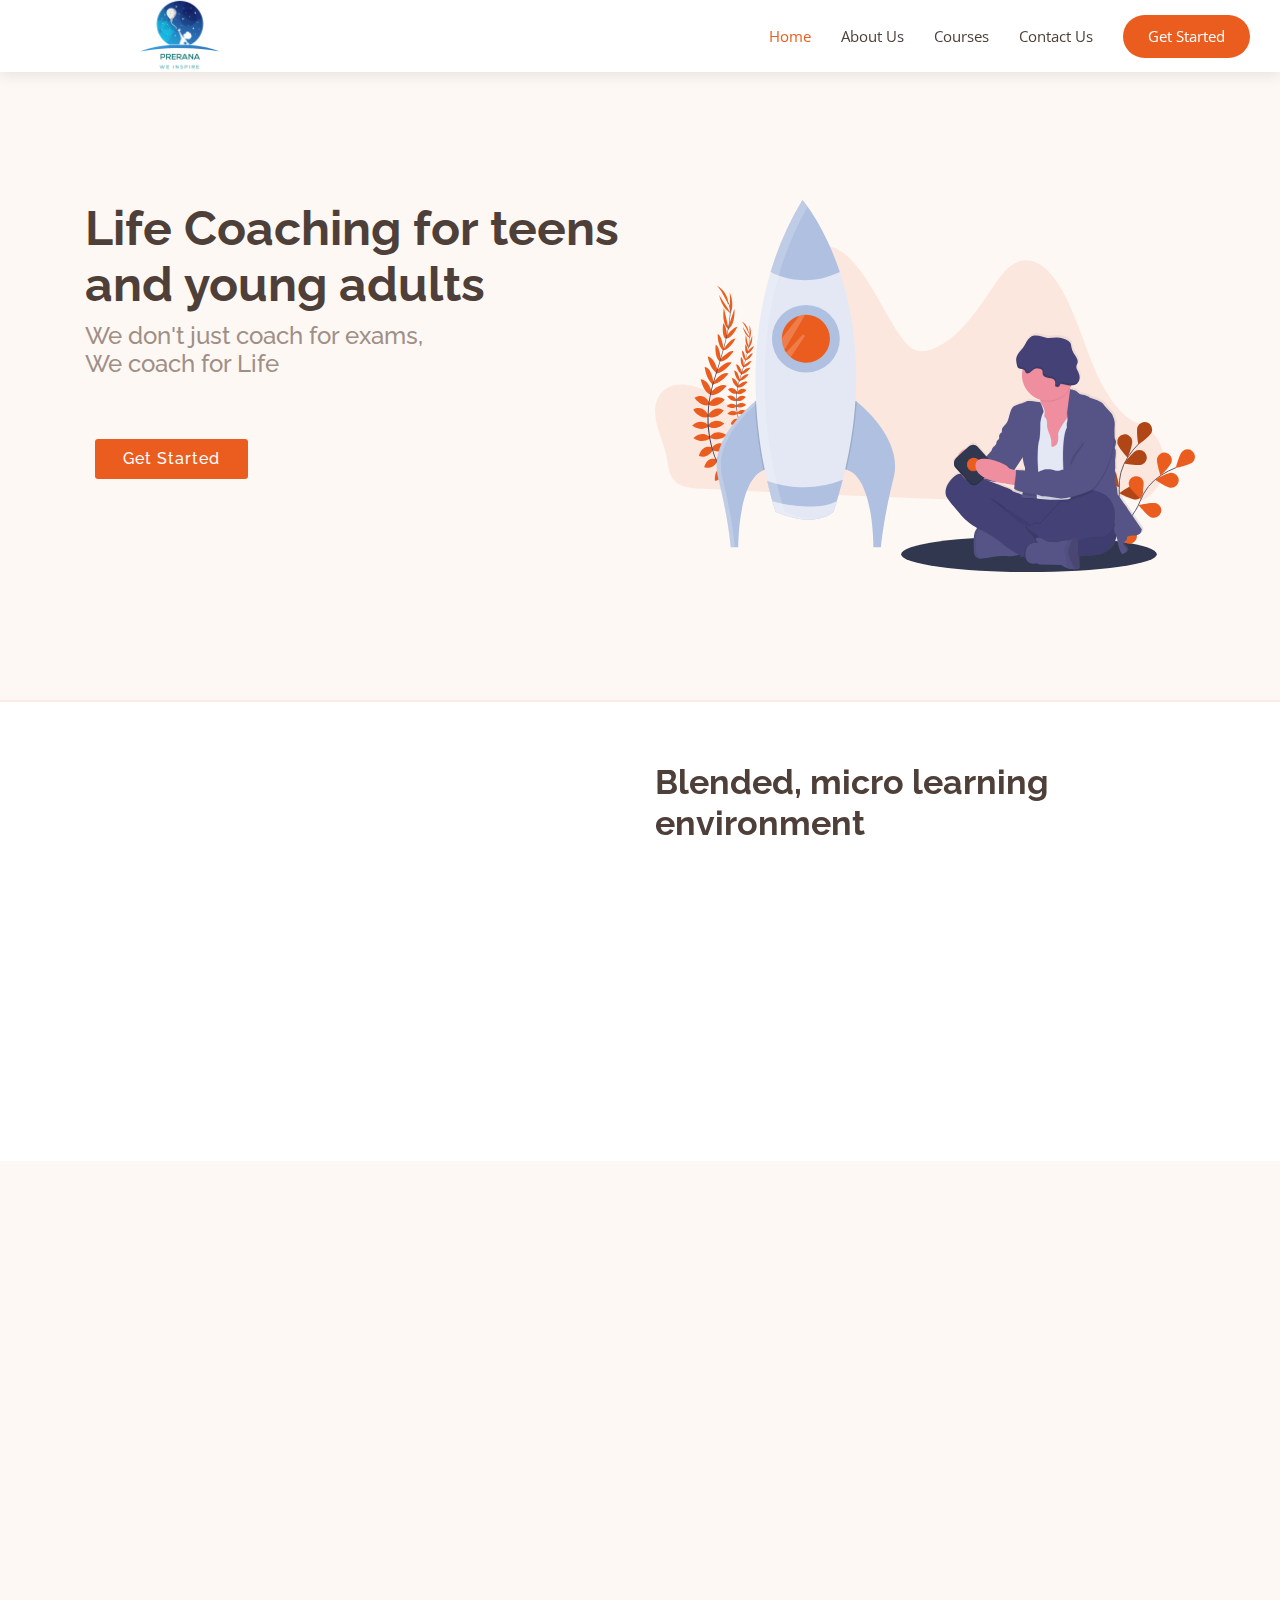
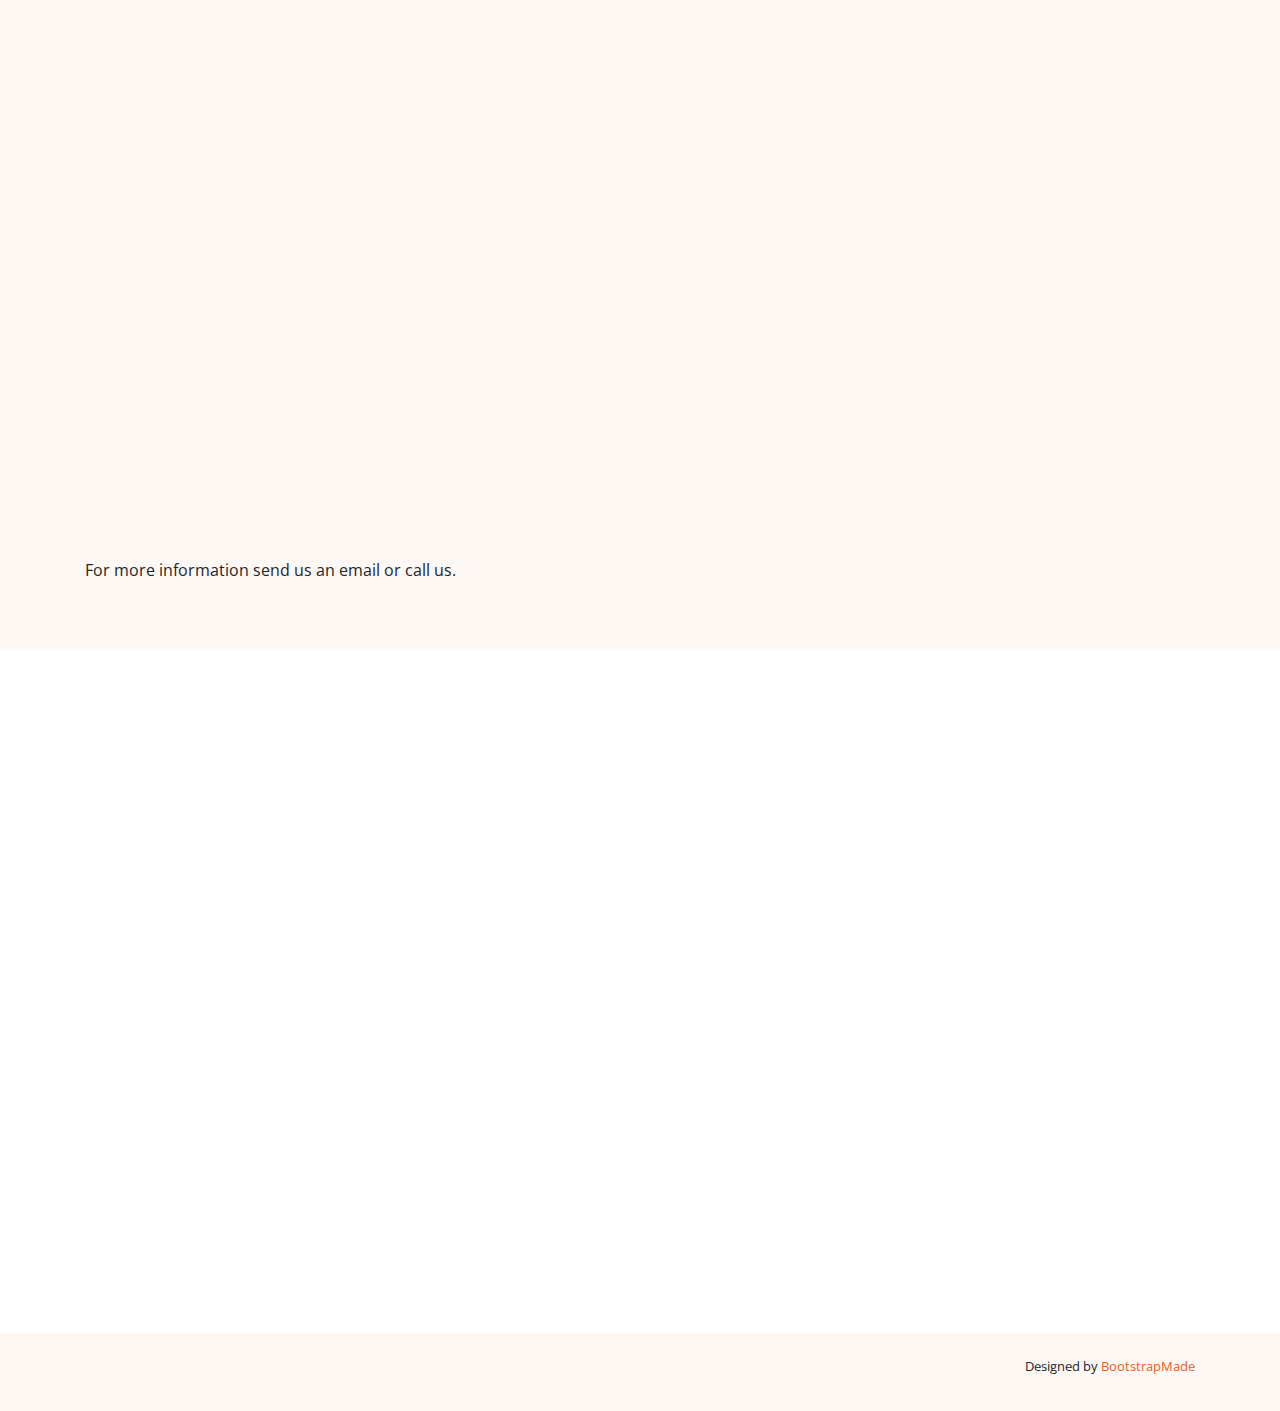
<file: prerana_old_UI/index.html>
<!DOCTYPE html>
<html lang="en">

<head>
  <meta charset="utf-8">
  <meta content="width=device-width, initial-scale=1.0" name="viewport">

  <title>Ninestars Bootstrap Template - Index</title>
  <meta content="" name="description">
  <meta content="" name="keywords">

  <!-- Favicons -->
  <link href="assets/img/favicon.png" rel="img">
  <link href="assets/img/apple-touch-icon.png" rel="apple-touch-icon">

  <!-- Google Fonts -->
  <link href="https://fonts.googleapis.com/css?family=Open+Sans:300,300i,400,400i,600,600i,700,700i|Raleway:300,300i,400,400i,600,600i,700,700i" rel="stylesheet">

  <!-- Vendor CSS Files -->
  <link href="assets/vendor/bootstrap/css/bootstrap.min.css" rel="stylesheet">
  <link href="assets/vendor/icofont/icofont.min.css" rel="stylesheet">
  <link href="assets/vendor/boxicons/css/boxicons.min.css" rel="stylesheet">
  <link href="assets/vendor/venobox/venobox.css" rel="stylesheet">
  <link href="assets/vendor/owl.carousel/assets/owl.carousel.min.css" rel="stylesheet">
  <link href="assets/vendor/aos/aos.css" rel="stylesheet">

  <!-- Template Main CSS File -->
  <link href="assets/css/style.css" rel="stylesheet">

  <!-- =======================================================
  * Template Name: Ninestars - v2.3.1
  * Template URL: https://bootstrapmade.com/ninestars-free-bootstrap-3-theme-for-creative/
  * Author: BootstrapMade.com
  * License: https://bootstrapmade.com/license/
  ======================================================== -->
</head>

<body>

  <!-- ======= Header ======= -->
  <header id="header" class="fixed-top">
    <div class="container-fluid d-flex">

      <div class="logo mr-auto">
        <h1 class="text-light"><a href="index.html"><span><img src="assets/img/logo.png" style="height: 130px; width: 130px;"></span></a></h1>
        <!-- Uncomment below if you prefer to use an image logo -->
        <!-- <a href="index.html"><img src="assets/img/logo.png" alt="" class="img-fluid"></a>-->
      </div>

      <nav class="nav-menu d-none d-lg-block">
        <ul>
          <li class="active"><a href="index.html">Home</a></li>
          <li><a href="#about">About Us</a></li>
          <li><a href="#services">Courses</a></li>
          <li><a href="#portfolio" hidden>Portfolio</a></li>
          <li><a href="#team" hidden>Team</a></li>
          <li class="drop-down" hidden><a href="">Drop Down</a>
            <ul>
              <li hidden><a href="#" hidden >Drop Down 1</a></li>
              <li class="drop-down" hidden ><a href="#" hidden>Drop Down 2</a>
                <ul>
                  <li><a href="#">Deep Drop Down 1</a></li>
                  <li><a href="#">Deep Drop Down 2</a></li>
                  <li><a href="#">Deep Drop Down 3</a></li>
                  <li><a href="#">Deep Drop Down 4</a></li>
                  <li><a href="#">Deep Drop Down 5</a></li>
                </ul>
              </li>
              <li><a href="#">Drop Down 3</a></li>
              <li><a href="#">Drop Down 4</a></li>
              <li><a href="#">Drop Down 5</a></li>
            </ul>
          </li>
          <li><a href="#contact">Contact Us</a></li>

          <li class="get-started"><a href="#about">Get Started</a></li>
        </ul>
      </nav><!-- .nav-menu -->

    </div>
  </header><!-- End Header -->

  <!-- ======= Hero Section ======= -->
  <section id="hero" class="d-flex align-items-center">

    <div class="container">
      <div class="row">
        <div class="col-lg-6 pt-5 pt-lg-0 order-2 order-lg-1">
          <h1>Life Coaching for teens and young adults</h1>
          <h2>We don't just coach for exams, <br>

            We coach for Life</h2>
          <a href="#about" class="btn-get-started scrollto">Get Started</a>
        </div>
        <div class="col-lg-6 order-1 order-lg-2 hero-img">
          <img src="assets/img/hero-img.svg" class="img-fluid animated" alt="">
        </div>
      </div>
    </div>

  </section><!-- End Hero -->

  <main id="main">

    <!-- ======= About Section ======= -->
    <section id="about" class="about">
      <div class="container">

        <div class="row justify-content-between">
          <div class="col-lg-5 d-flex align-items-center justify-content-center about-img">
            <img src="assets/img/about-img.svg" class="img-fluid" alt="" data-aos="zoom-in">
          </div>
          <div class="col-lg-6 pt-5 pt-lg-0">
            <h3 data-aos="fade-up">Blended, micro learning environment
              </h3>
            <p data-aos="fade-up" data-aos-delay="100">
Curated bite sized learning <br>
Coaching since 1994


            </p>
            <div class="row">
              <div class="col-md-6" data-aos="fade-up" data-aos-delay="100">
                <i class="bx bx-receipt"></i>
                <h4>Life Coaching for teens and young adults</h4>
                <p>We don't just coach for exams, <br>

                  We coach for Life</p>
              </div>
              <div class="col-md-6" data-aos="fade-up" data-aos-delay="200">
                <i class="bx bx-cube-alt"></i>
                <h4>Coaching for academic excellence</h4>
                <p>Study skills training</p>
              </div>
            </div>
          </div>
        </div>

      </div>
    </section><!-- End About Section -->

    <!-- ======= Services Section ======= -->
    <section id="services" class="services section-bg">
      <div class="container">

        <div class="section-title" data-aos="fade-up">
          <h2>Courses</h2>
          <p>Check out the great Courses we offer</p>
        </div>

        <div class="row">
          <div class="col-md-6 col-lg-3 d-flex align-items-stretch" data-aos="zoom-in" data-aos-delay="100">
            <div class="icon-box">
              <div class="icon"><i class="bx bxl-dribbble"></i></div>
              <h4 class="title"><a href="">Art Classes</a></h4>
              <p class="description">All the way from basic art techniques, to complex 2D & 3D masterpieces
              </p>
            </div>
          </div>

          <div class="col-md-6 col-lg-3 d-flex align-items-stretch" data-aos="zoom-in" data-aos-delay="200">
            <div class="icon-box">
              <div class="icon"><i class="bx bx-file"></i></div>
              <h4 class="title"><a href="">Reading Classes</a></h4>
              <p class="description">Intense strategies and skills designed with an emphasis on increased reading comprehension and vocabulary acquisition.
              </p>
            </div>
          </div>

          <div class="col-md-6 col-lg-3 d-flex align-items-stretch" data-aos="zoom-in" data-aos-delay="300">
            <div class="icon-box">
              <div class="icon"><i class="bx bx-tachometer"></i></div>
              <h4 class="title"><a href="">Memory Training
                </a></h4>
              <p class="description">
                Learn how to process and internalize information in a highly-effective way, and how to apply this to acquire other skills
                </p>
            </div>
          </div>

          <div class="col-md-6 col-lg-3 d-flex align-items-stretch" data-aos="zoom-in" data-aos-delay="400">
            <div class="icon-box">
              <div class="icon"><i class="bx bx-world"></i></div>
              <h4 class="title"><a href="">Veda Classes
               </a></h4>
              <p class="description"> Traditional way of Veda Chanting using the web-based technology in this modern era</p>
            </div>
          </div>

        </div>

      </div>
    </section><!-- End Services Section -->

    <!-- ======= Portfolio Section ======= -->
    <section id="portfolio" class="portfolio" hidden>
      <div class="container">

        <div class="section-title" data-aos="fade-up">
          <h2>Portfolio</h2>
          <p>Check out our beautifull portfolio</p>
        </div>

        <div class="row" data-aos="fade-up" data-aos-delay="100">
          <div class="col-lg-12">
            <ul id="portfolio-flters">
              <li data-filter="*" class="filter-active">All</li>
              <li data-filter=".filter-app">App</li>
              <li data-filter=".filter-card">Card</li>
              <li data-filter=".filter-web">Web</li>
            </ul>
          </div>
        </div>

        <div class="row portfolio-container" data-aos="fade-up" data-aos-delay="200">

          <div class="col-lg-4 col-md-6 portfolio-item filter-app">
            <div class="portfolio-wrap">
              <img src="assets/img/portfolio/portfolio-1.jpg" class="img-fluid" alt="">
              <div class="portfolio-links">
                <a href="assets/img/portfolio/portfolio-1.jpg" data-gall="portfolioGallery" class="venobox" title="App 1"><i class="icofont-plus-circle"></i></a>
                <a href="portfolio-details.html" title="More Details"><i class="icofont-link"></i></a>
              </div>
              <div class="portfolio-info">
                <h4>App 1</h4>
                <p>App</p>
              </div>
            </div>
          </div>

          <div class="col-lg-4 col-md-6 portfolio-item filter-web">
            <div class="portfolio-wrap">
              <img src="assets/img/portfolio/portfolio-2.jpg" class="img-fluid" alt="">
              <div class="portfolio-links">
                <a href="assets/img/portfolio/portfolio-2.jpg" data-gall="portfolioGallery" class="venobox" title="Web 3"><i class="icofont-plus-circle"></i></a>
                <a href="portfolio-details.html" title="More Details"><i class="icofont-link"></i></a>
              </div>
              <div class="portfolio-info">
                <h4>Web 3</h4>
                <p>Web</p>
              </div>
            </div>
          </div>

          <div class="col-lg-4 col-md-6 portfolio-item filter-app">
            <div class="portfolio-wrap">
              <img src="assets/img/portfolio/portfolio-3.jpg" class="img-fluid" alt="">
              <div class="portfolio-links">
                <a href="assets/img/portfolio/portfolio-3.jpg" data-gall="portfolioGallery" class="venobox" title="App 2"><i class="icofont-plus-circle"></i></a>
                <a href="portfolio-details.html" title="More Details"><i class="icofont-link"></i></a>
              </div>
              <div class="portfolio-info">
                <h4>App 2</h4>
                <p>App</p>
              </div>
            </div>
          </div>

          <div class="col-lg-4 col-md-6 portfolio-item filter-card">
            <div class="portfolio-wrap">
              <img src="assets/img/portfolio/portfolio-4.jpg" class="img-fluid" alt="">
              <div class="portfolio-links">
                <a href="assets/img/portfolio/portfolio-4.jpg" data-gall="portfolioGallery" class="venobox" title="Card 2"><i class="icofont-plus-circle"></i></a>
                <a href="portfolio-details.html" title="More Details"><i class="icofont-link"></i></a>
              </div>
              <div class="portfolio-info">
                <h4>Card 2</h4>
                <p>Card</p>
              </div>
            </div>
          </div>

          <div class="col-lg-4 col-md-6 portfolio-item filter-web">
            <div class="portfolio-wrap">
              <img src="assets/img/portfolio/portfolio-5.jpg" class="img-fluid" alt="">
              <div class="portfolio-links">
                <a href="assets/img/portfolio/portfolio-5.jpg" data-gall="portfolioGallery" class="venobox" title="Web 2"><i class="icofont-plus-circle"></i></a>
                <a href="portfolio-details.html" title="More Details"><i class="icofont-link"></i></a>
              </div>
              <div class="portfolio-info">
                <h4>Web 2</h4>
                <p>Web</p>
              </div>
            </div>
          </div>

          <div class="col-lg-4 col-md-6 portfolio-item filter-app">
            <div class="portfolio-wrap">
              <img src="assets/img/portfolio/portfolio-6.jpg" class="img-fluid" alt="">
              <div class="portfolio-links">
                <a href="assets/img/portfolio/portfolio-6.jpg" data-gall="portfolioGallery" class="venobox" title="App 3"><i class="icofont-plus-circle"></i></a>
                <a href="portfolio-details.html" title="More Details"><i class="icofont-link"></i></a>
              </div>
              <div class="portfolio-info">
                <h4>App 3</h4>
                <p>App</p>
              </div>
            </div>
          </div>

          <div class="col-lg-4 col-md-6 portfolio-item filter-card">
            <div class="portfolio-wrap">
              <img src="assets/img/portfolio/portfolio-7.jpg" class="img-fluid" alt="">
              <div class="portfolio-links">
                <a href="assets/img/portfolio/portfolio-7.jpg" data-gall="portfolioGallery" class="venobox" title="Card 1"><i class="icofont-plus-circle"></i></a>
                <a href="portfolio-details.html" title="More Details"><i class="icofont-link"></i></a>
              </div>
              <div class="portfolio-info">
                <h4>Card 1</h4>
                <p>Card</p>
              </div>
            </div>
          </div>

          <div class="col-lg-4 col-md-6 portfolio-item filter-card">
            <div class="portfolio-wrap">
              <img src="assets/img/portfolio/portfolio-8.jpg" class="img-fluid" alt="">
              <div class="portfolio-links">
                <a href="assets/img/portfolio/portfolio-8.jpg" data-gall="portfolioGallery" class="venobox" title="Card 3"><i class="icofont-plus-circle"></i></a>
                <a href="portfolio-details.html" title="More Details"><i class="icofont-link"></i></a>
              </div>
              <div class="portfolio-info">
                <h4>Card 3</h4>
                <p>Card</p>
              </div>
            </div>
          </div>

          <div class="col-lg-4 col-md-6 portfolio-item filter-web">
            <div class="portfolio-wrap">
              <img src="assets/img/portfolio/portfolio-9.jpg" class="img-fluid" alt="">
              <div class="portfolio-links">
                <a href="assets/img/portfolio/portfolio-9.jpg" data-gall="portfolioGallery" class="venobox" title="Web 3"><i class="icofont-plus-circle"></i></a>
                <a href="portfolio-details.html" title="More Details"><i class="icofont-link"></i></a>
              </div>
              <div class="portfolio-info">
                <h4>Web 3</h4>
                <p>Web</p>
              </div>
            </div>
          </div>

        </div>

      </div>
    </section><!-- End Portfolio Section -->

    <!-- ======= F.A.Q Section ======= -->
    <section id="faq" class="faq section-bg">
      <div class="container">

        <div class="section-title" data-aos="fade-up">
          <h2>F.A.Q</h2>
          <p>Frequently Asked Questions</p>
        </div>

        <ul class="faq-list">

          <li data-aos="fade-up" data-aos-delay="100">
            <a data-toggle="collapse" class="" href="#faq1">Will the teachers also help with school homework? <i class="icofont-simple-up"></i></a>
            <div id="faq1" class="collapse show" data-parent=".faq-list">
              <p>
                Any doubts by the student will be taken care of by the teachers during the session. After every session, tests and worksheets will be given as homework for students. The homework will be evaluated by the teachers
              </p>
            </div>
          </li>

          <li data-aos="fade-up" data-aos-delay="200" hidden>
            <a data-toggle="collapse" href="#faq2" class="collapsed">Feugiat scelerisque varius morbi enim nunc faucibus a pellentesque? <i class="icofont-simple-up"></i></a>
            <div id="faq2" class="collapse" data-parent=".faq-list">
              <p>
                Dolor sit amet consectetur adipiscing elit pellentesque habitant morbi. Id interdum velit laoreet id donec ultrices. Fringilla phasellus faucibus scelerisque eleifend donec pretium. Est pellentesque elit ullamcorper dignissim. Mauris ultrices eros in cursus turpis massa tincidunt dui.
              </p>
            </div>
          </li>

          <li data-aos="fade-up" data-aos-delay="300">
            <a data-toggle="collapse" href="#faq3" class="collapsed">Do you give homework?<i class="icofont-simple-up"></i></a>
            <div id="faq3" class="collapse" data-parent=".faq-list">
              <p>
                Yes, homework will be provided after every class.
              </p>
            </div>
          </li>

          <li data-aos="fade-up" data-aos-delay="400" >
            <a data-toggle="collapse" href="#faq4" class="collapsed">If my child has not understood a concept taught in the class can the same concept be explained again? <i class="icofont-simple-up"></i></a>
            <div id="faq4" class="collapse" data-parent=".faq-list">
              <p>
                Yes, our teachers will gladly re-teach concepts which have not been properly understood by the child
              </p>
            </div>
          </li>

          <li data-aos="fade-up" data-aos-delay="500" hidden>
            <a data-toggle="collapse" href="#faq5" class="collapsed">Tempus quam pellentesque nec nam aliquam sem et tortor consequat? <i class="icofont-simple-up"></i></a>
            <div id="faq5" class="collapse" data-parent=".faq-list">
              <p>
                Molestie a iaculis at erat pellentesque adipiscing commodo. Dignissim suspendisse in est ante in. Nunc vel risus commodo viverra maecenas accumsan. Sit amet nisl suscipit adipiscing bibendum est. Purus gravida quis blandit turpis cursus in
              </p>
            </div>
          </li>

          <li data-aos="fade-up" data-aos-delay="600" hidden>
            <a data-toggle="collapse" href="#faq6" class="collapsed">Tortor vitae purus faucibus ornare. Varius vel pharetra vel turpis nunc eget lorem dolor? <i class="icofont-simple-up"></i></a>
            <div id="faq6" class="collapse" data-parent=".faq-list">
              <p>
                Laoreet sit amet cursus sit amet dictum sit amet justo. Mauris vitae ultricies leo integer malesuada nunc vel. Tincidunt eget nullam non nisi est sit amet. Turpis nunc eget lorem dolor sed. Ut venenatis tellus in metus vulputate eu scelerisque. Pellentesque diam volutpat commodo sed egestas egestas fringilla phasellus faucibus. Nibh tellus molestie nunc non blandit massa enim nec.
              </p>
            </div>
          </li>

        </ul>
<label> For more information send us an email or call us.</label>
      </div>
    </section><!-- End F.A.Q Section -->

    <!-- ======= Team Section ======= -->
    <section id="team" class="team" hidden>
      <div class="container">

        <div class="section-title" data-aos="fade-up">
          <h2>Team</h2>
          <p>Our team is always here to help</p>
        </div>

        <div class="row">

          <div class="col-xl-3 col-lg-4 col-md-6" data-aos="zoom-in" data-aos-delay="100">
            <div class="member">
              <img src="assets/img/team/team-1.jpg" class="img-fluid" alt="">
              <div class="member-info">
                <div class="member-info-content">
                  <h4>Walter White</h4>
                  <span>Chief Executive Officer</span>
                </div>
                <div class="social">
                  <a href=""><i class="icofont-twitter"></i></a>
                  <a href=""><i class="icofont-facebook"></i></a>
                  <a href=""><i class="icofont-instagram"></i></a>
                  <a href=""><i class="icofont-linkedin"></i></a>
                </div>
              </div>
            </div>
          </div>

          <div class="col-xl-3 col-lg-4 col-md-6" data-aos="zoom-in" data-aos-delay="200">
            <div class="member">
              <img src="assets/img/team/team-2.jpg" class="img-fluid" alt="">
              <div class="member-info">
                <div class="member-info-content">
                  <h4>Sarah Jhonson</h4>
                  <span>Product Manager</span>
                </div>
                <div class="social">
                  <a href=""><i class="icofont-twitter"></i></a>
                  <a href=""><i class="icofont-facebook"></i></a>
                  <a href=""><i class="icofont-instagram"></i></a>
                  <a href=""><i class="icofont-linkedin"></i></a>
                </div>
              </div>
            </div>
          </div>

          <div class="col-xl-3 col-lg-4 col-md-6" data-aos="zoom-in" data-aos-delay="300">
            <div class="member">
              <img src="assets/img/team/team-3.jpg" class="img-fluid" alt="">
              <div class="member-info">
                <div class="member-info-content">
                  <h4>William Anderson</h4>
                  <span>CTO</span>
                </div>
                <div class="social">
                  <a href=""><i class="icofont-twitter"></i></a>
                  <a href=""><i class="icofont-facebook"></i></a>
                  <a href=""><i class="icofont-instagram"></i></a>
                  <a href=""><i class="icofont-linkedin"></i></a>
                </div>
              </div>
            </div>
          </div>

          <div class="col-xl-3 col-lg-4 col-md-6" data-aos="zoom-in" data-aos-delay="400">
            <div class="member">
              <img src="assets/img/team/team-4.jpg" class="img-fluid" alt="">
              <div class="member-info">
                <div class="member-info-content">
                  <h4>Amanda Jepson</h4>
                  <span>Accountant</span>
                </div>
                <div class="social">
                  <a href=""><i class="icofont-twitter"></i></a>
                  <a href=""><i class="icofont-facebook"></i></a>
                  <a href=""><i class="icofont-instagram"></i></a>
                  <a href=""><i class="icofont-linkedin"></i></a>
                </div>
              </div>
            </div>
          </div>

        </div>

      </div>
    </section><!-- End Team Section -->

    <!-- ======= Clients Section ======= -->
    <section id="clients" class="clients section-bg" hidden>
      <div class="container">

        <div class="section-title" data-aos="fade-up">
          <h2>Clients</h2>
          <p>They trusted us</p>
        </div>

        <div class="owl-carousel clients-carousel" data-aos="fade-up" data-aos-delay="100">
          <img src="assets/img/clients/client-1.png" alt="">
          <img src="assets/img/clients/client-2.png" alt="">
          <img src="assets/img/clients/client-3.png" alt="">
          <img src="assets/img/clients/client-4.png" alt="">
          <img src="assets/img/clients/client-5.png" alt="">
          <img src="assets/img/clients/client-6.png" alt="">
          <img src="assets/img/clients/client-7.png" alt="">
          <img src="assets/img/clients/client-8.png" alt="">
        </div>

      </div>
    </section><!-- End Clients Section -->

    <!-- ======= Contact Us Section ======= -->
    <section id="contact" class="contact">
      <div class="container">

        <div class="section-title" data-aos="fade-up">
          <h2>Contact Us</h2>
          <p>Contact us the get started</p>
        </div>

        <div class="row">

          <div class="col-lg-5 d-flex align-items-stretch"  data-aos="fade-up" data-aos-delay="100">
            <div class="info">
              <div class="address">
                <i class="icofont-google-map" hidden></i>
                <h4 hidden>Location:</h4>
                <p hidden>A108 Adam Street, New York, NY 535022</p>
              </div>

              <div class="email">
                <i class="icofont-envelope"></i>
                <h4>Email:</h4>
                <p>inspire@preranainstitute.org</p>
              </div>

              <div class="phone">
                <i class="icofont-phone"></i>
                <h4>Call:</h4>
                <p>+91 80733 65724</p>
              </div>

              <iframe hidden src="https://www.google.com/maps/embed?pb=!1m14!1m8!1m3!1d12097.433213460943!2d-74.0062269!3d40.7101282!3m2!1i1024!2i768!4f13.1!3m3!1m2!1s0x0%3A0xb89d1fe6bc499443!2sDowntown+Conference+Center!5e0!3m2!1smk!2sbg!4v1539943755621" frameborder="0" style="border:0; width: 100%; height: 290px;" allowfullscreen></iframe>
            </div>

          </div>

          <div class="col-lg-7 mt-5 mt-lg-0 d-flex align-items-stretch" data-aos="fade-up" data-aos-delay="200">
            <form action="forms/contact.php" hidden method="post" role="form" class="php-email-form">
              <div class="form-row">
                <div class="form-group col-md-6">
                  <label for="name">Your Name</label>
                  <input type="text" name="name" class="form-control" id="name" data-rule="minlen:4" data-msg="Please enter at least 4 chars" />
                  <div class="validate"></div>
                </div>
                <div class="form-group col-md-6">
                  <label for="name">Your Email</label>
                  <input type="email" class="form-control" name="email" id="email" data-rule="email" data-msg="Please enter a valid email" />
                  <div class="validate"></div>
                </div>
              </div>
              <div class="form-group">
                <label for="name">Subject</label>
                <input type="text" class="form-control" name="subject" id="subject" data-rule="minlen:4" data-msg="Please enter at least 8 chars of subject" />
                <div class="validate"></div>
              </div>
              <div class="form-group">
                <label for="name">Message</label>
                <textarea class="form-control" name="message" rows="10" data-rule="required" data-msg="Please write something for us"></textarea>
                <div class="validate"></div>
              </div>
              <div class="mb-3">
                <div class="loading">Loading</div>
                <div class="error-message"></div>
                <div class="sent-message">Your message has been sent. Thank you!</div>
              </div>
              <div class="text-center"><button type="submit">Send Message</button></div>
            </form>
          </div>

        </div>

      </div>
    </section><!-- End Contact Us Section -->

  </main><!-- End #main -->

  <!-- ======= Footer ======= -->
  <footer id="footer">

    <div class="footer-newsletter" data-aos="fade-up" hidden>
      <div class="container">
        <div class="row justify-content-center">
          <div class="col-lg-6">
            <h4>Join Our Newsletter</h4>
            <p>Tamen quem nulla quae legam multos aute sint culpa legam noster magna</p>
            <form action="" method="post">
              <input type="email" name="email"><input type="submit" value="Subscribe">
            </form>
          </div>
        </div>
      </div>
    </div>

    <div class="footer-top">
      <div class="container">
        <div class="row">

          <div hidden class="col-lg-3 col-md-6 footer-contact" data-aos="fade-up" data-aos-delay="100">
            <h3>Ninestars</h3>
            <p>
              A108 Adam Street <br>
              New York, NY 535022<br>
              United States <br><br>
              <strong>Phone:</strong> +1 5589 55488 55<br>
              <strong>Email:</strong> info@example.com<br>
            </p>
          </div>

          <div hidden class="col-lg-3 col-md-6 footer-links" data-aos="fade-up" data-aos-delay="200">
            <h4>Useful Links</h4>
            <ul>
              <li><i class="bx bx-chevron-right"></i> <a href="#">Home</a></li>
              <li><i class="bx bx-chevron-right"></i> <a href="#">About us</a></li>
              <li><i class="bx bx-chevron-right"></i> <a href="#">Services</a></li>
              <li><i class="bx bx-chevron-right"></i> <a href="#">Terms of service</a></li>
              <li><i class="bx bx-chevron-right"></i> <a href="#">Privacy policy</a></li>
            </ul>
          </div>

          <div hidden class="col-lg-3 col-md-6 footer-links" data-aos="fade-up" data-aos-delay="300">
            <h4>Our Services</h4>
            <ul>
              <li><i class="bx bx-chevron-right"></i> <a href="#">Web Design</a></li>
              <li><i class="bx bx-chevron-right"></i> <a href="#">Web Development</a></li>
              <li><i class="bx bx-chevron-right"></i> <a href="#">Product Management</a></li>
              <li><i class="bx bx-chevron-right"></i> <a href="#">Marketing</a></li>
              <li><i class="bx bx-chevron-right"></i> <a href="#">Graphic Design</a></li>
            </ul>
          </div>

          <div class="col-lg-3 col-md-6 footer-links" data-aos="fade-up" data-aos-delay="400">
            <h4>Our Social Networks</h4>
            <p></p>
            <div class="social-links mt-3">
              <a href="#" class="twitter"><i class="bx bxl-twitter"></i></a>
              <a href="https://www.facebook.com/preranainstitute.org/" class="facebook"><i class="bx bxl-facebook"></i></a>
              <a href="https://www.instagram.com/prerana.institute/" class="instagram"><i class="bx bxl-instagram"></i></a>
              <a href="#" class="google-plus"><i class="bx bxl-skype"></i></a>
              <a href="#" class="linkedin"><i class="bx bxl-linkedin"></i></a>
            </div>
          </div>

        </div>
      </div>
    </div>

    <div class="container py-4">
      
      <div class="credits">
        <!-- All the links in the footer should remain intact. -->
        <!-- You can delete the links only if you purchased the pro version. -->
        <!-- Licensing information: https://bootstrapmade.com/license/ -->
        <!-- Purchase the pro version with working PHP/AJAX contact form: https://bootstrapmade.com/ninestars-free-bootstrap-3-theme-for-creative/ -->
        Designed by <a href="https://bootstrapmade.com/">BootstrapMade</a>
      </div>
    </div>
  </footer><!-- End Footer -->

  <a href="#" class="back-to-top"><i class="icofont-simple-up"></i></a>

  <!-- Vendor JS Files -->
  <script src="assets/vendor/jquery/jquery.min.js"></script>
  <script src="assets/vendor/bootstrap/js/bootstrap.bundle.min.js"></script>
  <script src="assets/vendor/jquery.easing/jquery.easing.min.js"></script>
  <script src="assets/vendor/php-email-form/validate.js"></script>
  <script src="assets/vendor/isotope-layout/isotope.pkgd.min.js"></script>
  <script src="assets/vendor/venobox/venobox.min.js"></script>
  <script src="assets/vendor/owl.carousel/owl.carousel.min.js"></script>
  <script src="assets/vendor/aos/aos.js"></script>

  <!-- Template Main JS File -->
  <script src="assets/js/main.js"></script>

</body>

</html>
</file>
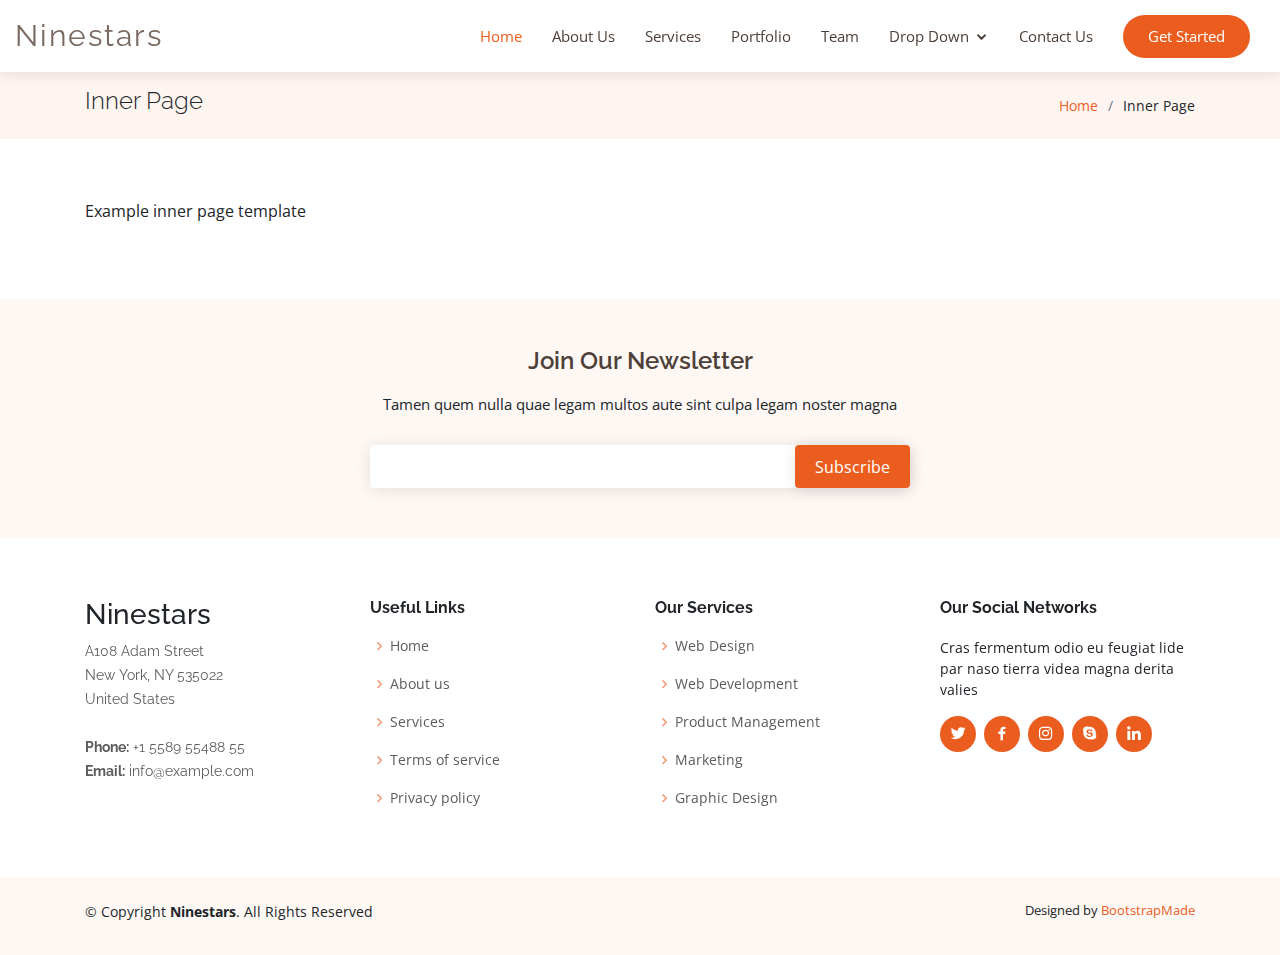
<file: prerana_old_UI/inner-page.html>
<!DOCTYPE html>
<html lang="en">

<head>
  <meta charset="utf-8">
  <meta content="width=device-width, initial-scale=1.0" name="viewport">

  <title>Inner Page - Ninestars Bootstrap Template</title>
  <meta content="" name="description">
  <meta content="" name="keywords">

  <!-- Favicons -->
  <link href="assets/img/favicon.png" rel="icon">
  <link href="assets/img/apple-touch-icon.png" rel="apple-touch-icon">

  <!-- Google Fonts -->
  <link href="https://fonts.googleapis.com/css?family=Open+Sans:300,300i,400,400i,600,600i,700,700i|Raleway:300,300i,400,400i,600,600i,700,700i" rel="stylesheet">

  <!-- Vendor CSS Files -->
  <link href="assets/vendor/bootstrap/css/bootstrap.min.css" rel="stylesheet">
  <link href="assets/vendor/icofont/icofont.min.css" rel="stylesheet">
  <link href="assets/vendor/boxicons/css/boxicons.min.css" rel="stylesheet">
  <link href="assets/vendor/venobox/venobox.css" rel="stylesheet">
  <link href="assets/vendor/owl.carousel/assets/owl.carousel.min.css" rel="stylesheet">
  <link href="assets/vendor/aos/aos.css" rel="stylesheet">

  <!-- Template Main CSS File -->
  <link href="assets/css/style.css" rel="stylesheet">

  <!-- =======================================================
  * Template Name: Ninestars - v2.3.1
  * Template URL: https://bootstrapmade.com/ninestars-free-bootstrap-3-theme-for-creative/
  * Author: BootstrapMade.com
  * License: https://bootstrapmade.com/license/
  ======================================================== -->
</head>

<body>

  <!-- ======= Header ======= -->
  <header id="header" class="fixed-top">
    <div class="container-fluid d-flex">

      <div class="logo mr-auto">
        <h1 class="text-light"><a href="index.html"><span>Ninestars</span></a></h1>
        <!-- Uncomment below if you prefer to use an image logo -->
        <!-- <a href="index.html"><img src="assets/img/logo.png" alt="" class="img-fluid"></a>-->
      </div>

      <nav class="nav-menu d-none d-lg-block">
        <ul>
          <li class="active"><a href="index.html">Home</a></li>
          <li><a href="#about">About Us</a></li>
          <li><a href="#services">Services</a></li>
          <li><a href="#portfolio">Portfolio</a></li>
          <li><a href="#team">Team</a></li>
          <li class="drop-down"><a href="">Drop Down</a>
            <ul>
              <li><a href="#">Drop Down 1</a></li>
              <li class="drop-down"><a href="#">Drop Down 2</a>
                <ul>
                  <li><a href="#">Deep Drop Down 1</a></li>
                  <li><a href="#">Deep Drop Down 2</a></li>
                  <li><a href="#">Deep Drop Down 3</a></li>
                  <li><a href="#">Deep Drop Down 4</a></li>
                  <li><a href="#">Deep Drop Down 5</a></li>
                </ul>
              </li>
              <li><a href="#">Drop Down 3</a></li>
              <li><a href="#">Drop Down 4</a></li>
              <li><a href="#">Drop Down 5</a></li>
            </ul>
          </li>
          <li><a href="#contact">Contact Us</a></li>

          <li class="get-started"><a href="#about">Get Started</a></li>
        </ul>
      </nav><!-- .nav-menu -->

    </div>
  </header><!-- End Header -->

  <main id="main">

    <!-- ======= Breadcrumbs Section ======= -->
    <section class="breadcrumbs">
      <div class="container">

        <div class="d-flex justify-content-between align-items-center">
          <h2>Inner Page</h2>
          <ol>
            <li><a href="index.html">Home</a></li>
            <li>Inner Page</li>
          </ol>
        </div>

      </div>
    </section><!-- End Breadcrumbs Section -->

    <section class="inner-page">
      <div class="container">
        <p>
          Example inner page template
        </p>
      </div>
    </section>

  </main><!-- End #main -->

  <!-- ======= Footer ======= -->
  <footer id="footer">

    <div class="footer-newsletter" data-aos="fade-up">
      <div class="container">
        <div class="row justify-content-center">
          <div class="col-lg-6">
            <h4>Join Our Newsletter</h4>
            <p>Tamen quem nulla quae legam multos aute sint culpa legam noster magna</p>
            <form action="" method="post">
              <input type="email" name="email"><input type="submit" value="Subscribe">
            </form>
          </div>
        </div>
      </div>
    </div>

    <div class="footer-top">
      <div class="container">
        <div class="row">

          <div class="col-lg-3 col-md-6 footer-contact" data-aos="fade-up" data-aos-delay="100">
            <h3>Ninestars</h3>
            <p>
              A108 Adam Street <br>
              New York, NY 535022<br>
              United States <br><br>
              <strong>Phone:</strong> +1 5589 55488 55<br>
              <strong>Email:</strong> info@example.com<br>
            </p>
          </div>

          <div class="col-lg-3 col-md-6 footer-links" data-aos="fade-up" data-aos-delay="200">
            <h4>Useful Links</h4>
            <ul>
              <li><i class="bx bx-chevron-right"></i> <a href="#">Home</a></li>
              <li><i class="bx bx-chevron-right"></i> <a href="#">About us</a></li>
              <li><i class="bx bx-chevron-right"></i> <a href="#">Services</a></li>
              <li><i class="bx bx-chevron-right"></i> <a href="#">Terms of service</a></li>
              <li><i class="bx bx-chevron-right"></i> <a href="#">Privacy policy</a></li>
            </ul>
          </div>

          <div class="col-lg-3 col-md-6 footer-links" data-aos="fade-up" data-aos-delay="300">
            <h4>Our Services</h4>
            <ul>
              <li><i class="bx bx-chevron-right"></i> <a href="#">Web Design</a></li>
              <li><i class="bx bx-chevron-right"></i> <a href="#">Web Development</a></li>
              <li><i class="bx bx-chevron-right"></i> <a href="#">Product Management</a></li>
              <li><i class="bx bx-chevron-right"></i> <a href="#">Marketing</a></li>
              <li><i class="bx bx-chevron-right"></i> <a href="#">Graphic Design</a></li>
            </ul>
          </div>

          <div class="col-lg-3 col-md-6 footer-links" data-aos="fade-up" data-aos-delay="400">
            <h4>Our Social Networks</h4>
            <p>Cras fermentum odio eu feugiat lide par naso tierra videa magna derita valies</p>
            <div class="social-links mt-3">
              <a href="#" class="twitter"><i class="bx bxl-twitter"></i></a>
              <a href="#" class="facebook"><i class="bx bxl-facebook"></i></a>
              <a href="#" class="instagram"><i class="bx bxl-instagram"></i></a>
              <a href="#" class="google-plus"><i class="bx bxl-skype"></i></a>
              <a href="#" class="linkedin"><i class="bx bxl-linkedin"></i></a>
            </div>
          </div>

        </div>
      </div>
    </div>

    <div class="container py-4">
      <div class="copyright">
        &copy; Copyright <strong><span>Ninestars</span></strong>. All Rights Reserved
      </div>
      <div class="credits">
        <!-- All the links in the footer should remain intact. -->
        <!-- You can delete the links only if you purchased the pro version. -->
        <!-- Licensing information: https://bootstrapmade.com/license/ -->
        <!-- Purchase the pro version with working PHP/AJAX contact form: https://bootstrapmade.com/ninestars-free-bootstrap-3-theme-for-creative/ -->
        Designed by <a href="https://bootstrapmade.com/">BootstrapMade</a>
      </div>
    </div>
  </footer><!-- End Footer -->

  <a href="#" class="back-to-top"><i class="icofont-simple-up"></i></a>

  <!-- Vendor JS Files -->
  <script src="assets/vendor/jquery/jquery.min.js"></script>
  <script src="assets/vendor/bootstrap/js/bootstrap.bundle.min.js"></script>
  <script src="assets/vendor/jquery.easing/jquery.easing.min.js"></script>
  <script src="assets/vendor/php-email-form/validate.js"></script>
  <script src="assets/vendor/isotope-layout/isotope.pkgd.min.js"></script>
  <script src="assets/vendor/venobox/venobox.min.js"></script>
  <script src="assets/vendor/owl.carousel/owl.carousel.min.js"></script>
  <script src="assets/vendor/aos/aos.js"></script>

  <!-- Template Main JS File -->
  <script src="assets/js/main.js"></script>

</body>

</html>
</file>
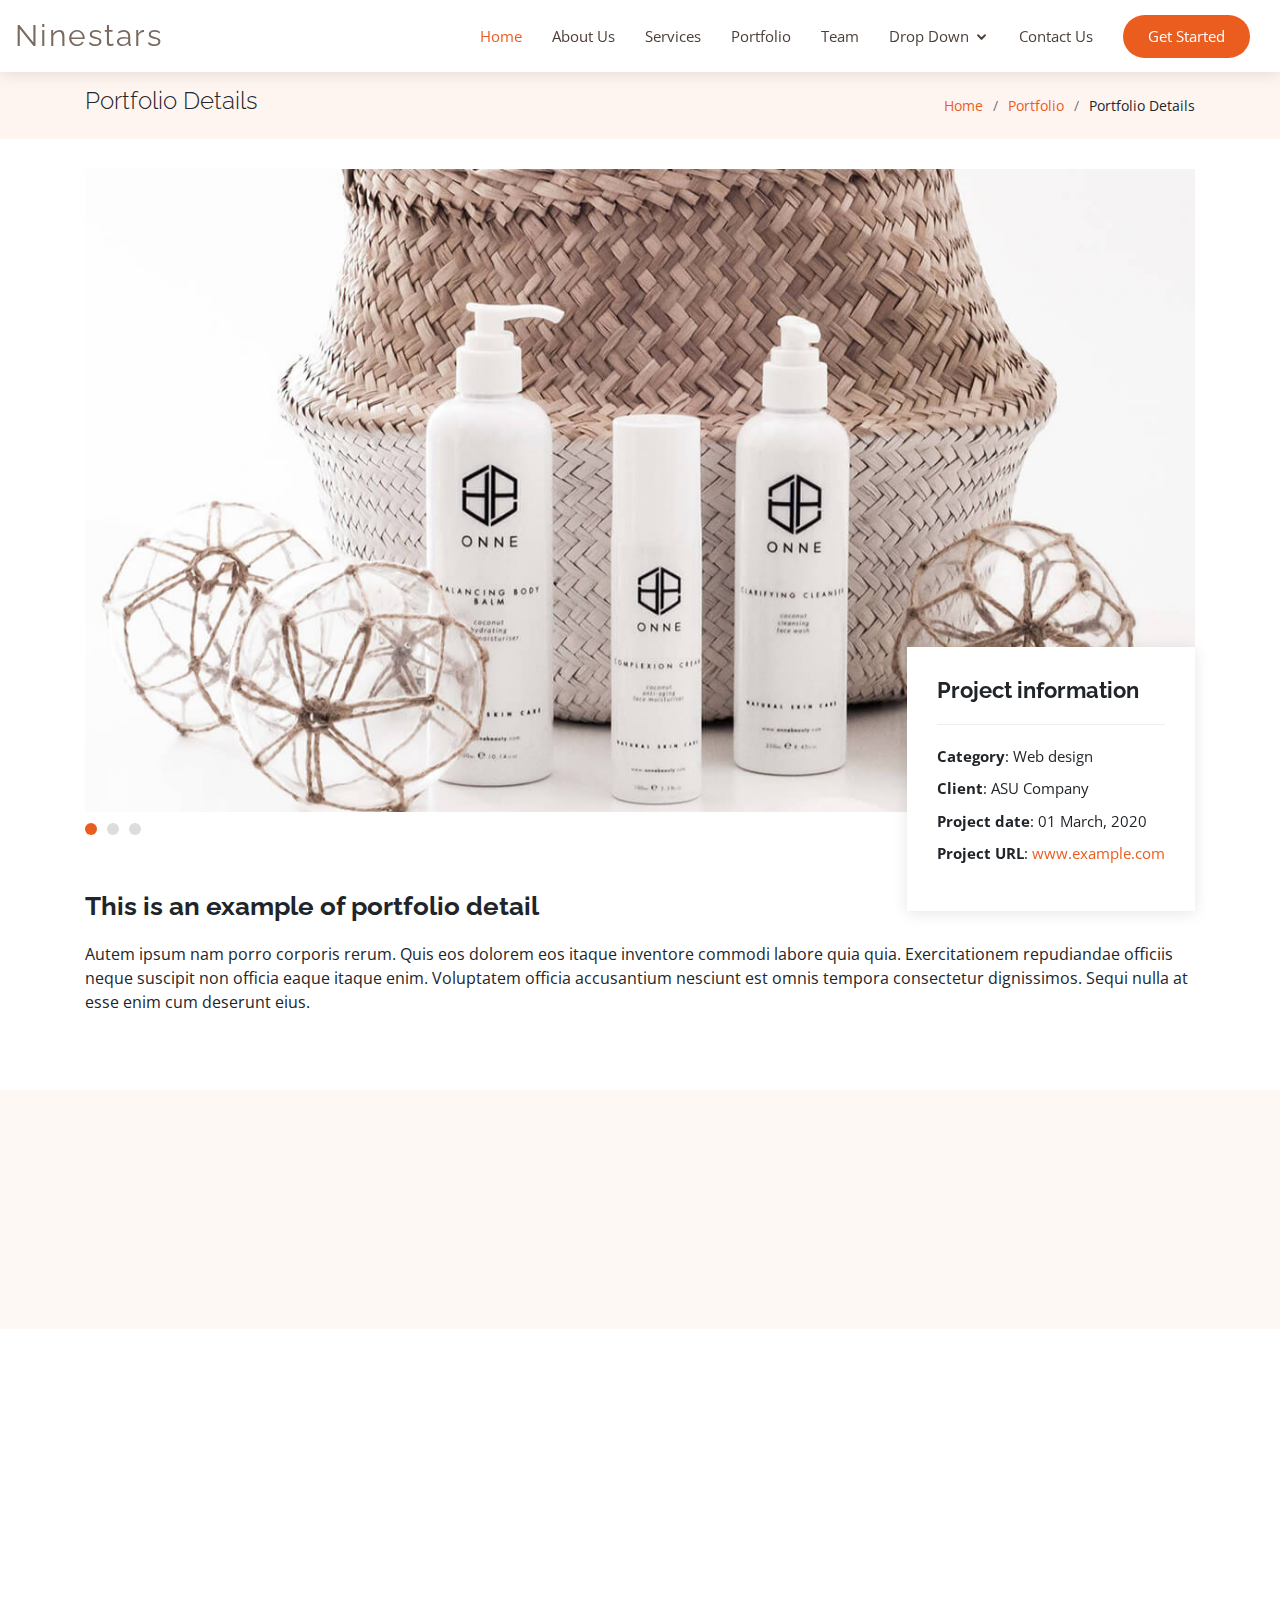
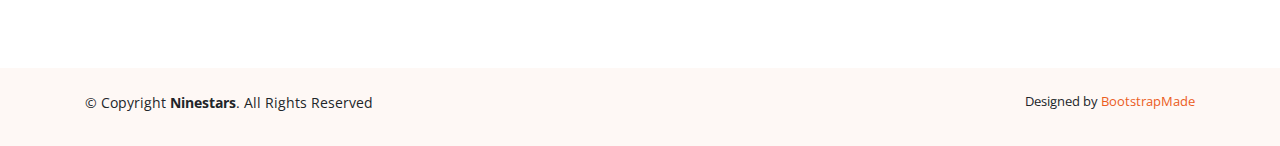
<file: prerana_old_UI/portfolio-details.html>
<!DOCTYPE html>
<html lang="en">

<head>
  <meta charset="utf-8">
  <meta content="width=device-width, initial-scale=1.0" name="viewport">

  <title>Portfolio Details - Ninestars Bootstrap Template</title>
  <meta content="" name="description">
  <meta content="" name="keywords">

  <!-- Favicons -->
  <link href="assets/img/favicon.png" rel="icon">
  <link href="assets/img/apple-touch-icon.png" rel="apple-touch-icon">

  <!-- Google Fonts -->
  <link href="https://fonts.googleapis.com/css?family=Open+Sans:300,300i,400,400i,600,600i,700,700i|Raleway:300,300i,400,400i,600,600i,700,700i" rel="stylesheet">

  <!-- Vendor CSS Files -->
  <link href="assets/vendor/bootstrap/css/bootstrap.min.css" rel="stylesheet">
  <link href="assets/vendor/icofont/icofont.min.css" rel="stylesheet">
  <link href="assets/vendor/boxicons/css/boxicons.min.css" rel="stylesheet">
  <link href="assets/vendor/venobox/venobox.css" rel="stylesheet">
  <link href="assets/vendor/owl.carousel/assets/owl.carousel.min.css" rel="stylesheet">
  <link href="assets/vendor/aos/aos.css" rel="stylesheet">

  <!-- Template Main CSS File -->
  <link href="assets/css/style.css" rel="stylesheet">

  <!-- =======================================================
  * Template Name: Ninestars - v2.3.1
  * Template URL: https://bootstrapmade.com/ninestars-free-bootstrap-3-theme-for-creative/
  * Author: BootstrapMade.com
  * License: https://bootstrapmade.com/license/
  ======================================================== -->
</head>

<body>

  <!-- ======= Header ======= -->
  <header id="header" class="fixed-top">
    <div class="container-fluid d-flex">

      <div class="logo mr-auto">
        <h1 class="text-light"><a href="index.html"><span>Ninestars</span></a></h1>
        <!-- Uncomment below if you prefer to use an image logo -->
        <!-- <a href="index.html"><img src="assets/img/logo.png" alt="" class="img-fluid"></a>-->
      </div>

      <nav class="nav-menu d-none d-lg-block">
        <ul>
          <li class="active"><a href="index.html">Home</a></li>
          <li><a href="#about">About Us</a></li>
          <li><a href="#services">Services</a></li>
          <li><a href="#portfolio">Portfolio</a></li>
          <li><a href="#team">Team</a></li>
          <li class="drop-down"><a href="">Drop Down</a>
            <ul>
              <li><a href="#">Drop Down 1</a></li>
              <li class="drop-down"><a href="#">Drop Down 2</a>
                <ul>
                  <li><a href="#">Deep Drop Down 1</a></li>
                  <li><a href="#">Deep Drop Down 2</a></li>
                  <li><a href="#">Deep Drop Down 3</a></li>
                  <li><a href="#">Deep Drop Down 4</a></li>
                  <li><a href="#">Deep Drop Down 5</a></li>
                </ul>
              </li>
              <li><a href="#">Drop Down 3</a></li>
              <li><a href="#">Drop Down 4</a></li>
              <li><a href="#">Drop Down 5</a></li>
            </ul>
          </li>
          <li><a href="#contact">Contact Us</a></li>

          <li class="get-started"><a href="#about">Get Started</a></li>
        </ul>
      </nav><!-- .nav-menu -->

    </div>
  </header><!-- End Header -->

  <main id="main">

    <!-- ======= Breadcrumbs Section ======= -->
    <section class="breadcrumbs">
      <div class="container">

        <div class="d-flex justify-content-between align-items-center">
          <h2>Portfolio Details</h2>
          <ol>
            <li><a href="index.html">Home</a></li>
            <li><a href="portfolio.html">Portfolio</a></li>
            <li>Portfolio Details</li>
          </ol>
        </div>

      </div>
    </section><!-- Breadcrumbs Section -->

    <!-- ======= Portfolio Details Section ======= -->
    <section class="portfolio-details">
      <div class="container">

        <div class="portfolio-details-container">

          <div class="owl-carousel portfolio-details-carousel">
            <img src="assets/img/portfolio/portfolio-details-1.jpg" class="img-fluid" alt="">
            <img src="assets/img/portfolio/portfolio-details-2.jpg" class="img-fluid" alt="">
            <img src="assets/img/portfolio/portfolio-details-3.jpg" class="img-fluid" alt="">
          </div>

          <div class="portfolio-info">
            <h3>Project information</h3>
            <ul>
              <li><strong>Category</strong>: Web design</li>
              <li><strong>Client</strong>: ASU Company</li>
              <li><strong>Project date</strong>: 01 March, 2020</li>
              <li><strong>Project URL</strong>: <a href="#">www.example.com</a></li>
            </ul>
          </div>

        </div>

        <div class="portfolio-description">
          <h2>This is an example of portfolio detail</h2>
          <p>
            Autem ipsum nam porro corporis rerum. Quis eos dolorem eos itaque inventore commodi labore quia quia. Exercitationem repudiandae officiis neque suscipit non officia eaque itaque enim. Voluptatem officia accusantium nesciunt est omnis tempora consectetur dignissimos. Sequi nulla at esse enim cum deserunt eius.
          </p>
        </div>
      </div>
    </section><!-- End Portfolio Details Section -->

  </main><!-- End #main -->

  <!-- ======= Footer ======= -->
  <footer id="footer">

    <div class="footer-newsletter" data-aos="fade-up">
      <div class="container">
        <div class="row justify-content-center">
          <div class="col-lg-6">
            <h4>Join Our Newsletter</h4>
            <p>Tamen quem nulla quae legam multos aute sint culpa legam noster magna</p>
            <form action="" method="post">
              <input type="email" name="email"><input type="submit" value="Subscribe">
            </form>
          </div>
        </div>
      </div>
    </div>

    <div class="footer-top">
      <div class="container">
        <div class="row">

          <div class="col-lg-3 col-md-6 footer-contact" data-aos="fade-up" data-aos-delay="100">
            <h3>Ninestars</h3>
            <p>
              A108 Adam Street <br>
              New York, NY 535022<br>
              United States <br><br>
              <strong>Phone:</strong> +1 5589 55488 55<br>
              <strong>Email:</strong> info@example.com<br>
            </p>
          </div>

          <div class="col-lg-3 col-md-6 footer-links" data-aos="fade-up" data-aos-delay="200">
            <h4>Useful Links</h4>
            <ul>
              <li><i class="bx bx-chevron-right"></i> <a href="#">Home</a></li>
              <li><i class="bx bx-chevron-right"></i> <a href="#">About us</a></li>
              <li><i class="bx bx-chevron-right"></i> <a href="#">Services</a></li>
              <li><i class="bx bx-chevron-right"></i> <a href="#">Terms of service</a></li>
              <li><i class="bx bx-chevron-right"></i> <a href="#">Privacy policy</a></li>
            </ul>
          </div>

          <div class="col-lg-3 col-md-6 footer-links" data-aos="fade-up" data-aos-delay="300">
            <h4>Our Services</h4>
            <ul>
              <li><i class="bx bx-chevron-right"></i> <a href="#">Web Design</a></li>
              <li><i class="bx bx-chevron-right"></i> <a href="#">Web Development</a></li>
              <li><i class="bx bx-chevron-right"></i> <a href="#">Product Management</a></li>
              <li><i class="bx bx-chevron-right"></i> <a href="#">Marketing</a></li>
              <li><i class="bx bx-chevron-right"></i> <a href="#">Graphic Design</a></li>
            </ul>
          </div>

          <div class="col-lg-3 col-md-6 footer-links" data-aos="fade-up" data-aos-delay="400">
            <h4>Our Social Networks</h4>
            <p>Cras fermentum odio eu feugiat lide par naso tierra videa magna derita valies</p>
            <div class="social-links mt-3">
              <a href="#" class="twitter"><i class="bx bxl-twitter"></i></a>
              <a href="#" class="facebook"><i class="bx bxl-facebook"></i></a>
              <a href="#" class="instagram"><i class="bx bxl-instagram"></i></a>
              <a href="#" class="google-plus"><i class="bx bxl-skype"></i></a>
              <a href="#" class="linkedin"><i class="bx bxl-linkedin"></i></a>
            </div>
          </div>

        </div>
      </div>
    </div>

    <div class="container py-4">
      <div class="copyright">
        &copy; Copyright <strong><span>Ninestars</span></strong>. All Rights Reserved
      </div>
      <div class="credits">
        <!-- All the links in the footer should remain intact. -->
        <!-- You can delete the links only if you purchased the pro version. -->
        <!-- Licensing information: https://bootstrapmade.com/license/ -->
        <!-- Purchase the pro version with working PHP/AJAX contact form: https://bootstrapmade.com/ninestars-free-bootstrap-3-theme-for-creative/ -->
        Designed by <a href="https://bootstrapmade.com/">BootstrapMade</a>
      </div>
    </div>
  </footer><!-- End Footer -->

  <a href="#" class="back-to-top"><i class="icofont-simple-up"></i></a>

  <!-- Vendor JS Files -->
  <script src="assets/vendor/jquery/jquery.min.js"></script>
  <script src="assets/vendor/bootstrap/js/bootstrap.bundle.min.js"></script>
  <script src="assets/vendor/jquery.easing/jquery.easing.min.js"></script>
  <script src="assets/vendor/php-email-form/validate.js"></script>
  <script src="assets/vendor/isotope-layout/isotope.pkgd.min.js"></script>
  <script src="assets/vendor/venobox/venobox.min.js"></script>
  <script src="assets/vendor/owl.carousel/owl.carousel.min.js"></script>
  <script src="assets/vendor/aos/aos.js"></script>

  <!-- Template Main JS File -->
  <script src="assets/js/main.js"></script>

</body>

</html>
</file>
<file: prerana_old_UI/assets/vendor/venobox/venobox.css>
/* ------ venobox.css --------*/
.vbox-overlay *, .vbox-overlay *:before, .vbox-overlay *:after{
    -webkit-backface-visibility: hidden;
    -webkit-box-sizing:border-box;
    -moz-box-sizing:border-box;
    box-sizing:border-box;
}
.vbox-overlay * { 
    -webkit-backface-visibility: visible;
    backface-visibility: visible;
}
.vbox-overlay{
    display: -webkit-flex;
    display: flex;
    -webkit-flex-direction: column;
    flex-direction: column;
    -webkit-justify-content: center;
    justify-content: center;
    -webkit-align-items: center;
    align-items: center;
    position: fixed;
    left: 0;
    top: 0;
    bottom: 0;
    right: 0;
    z-index: 999999;
}

/* ----- navigation ----- */
.vbox-title{
    width: 100%;
    height: 40px;
    float: left;
    text-align: center;
    line-height: 28px;
    font-size: 12px;
    padding: 6px 50px;
    overflow: hidden;
    position: fixed;
    display: none;
    left: 0;
    z-index: 89;
}
.vbox-close{
    cursor: pointer;
    position: fixed;
    top: -1px;
    right: 0;
    width: 50px;
    height: 40px;
    padding: 6px;
    display: block;
    background-position:10px center;
    overflow: hidden;
    font-size: 24px;
    line-height: 1;
    text-align: center;
    z-index: 99;
}
.vbox-left{
    cursor: pointer;
    position: fixed;
    left: 0;
    height: 40px;
    overflow: hidden;
    line-height: 28px;
    font-size: 12px;
    z-index: 99;
    display: flex;
    align-items:center;
}
.vbox-num{
    display: inline-block;
    margin: 6px 0 6px 15px;
}
/* ----- Social share ----- */
.vbox-share{
    line-height: 28px;
    font-size: 12px;
    overflow: hidden;
    position: fixed;
    left: 0;
    z-index: 98;
    display: flex;
    align-items:center;
    justify-content: center;
    width: 100%;
    text-align: center;
}
.vbox-share svg{
    max-height: 28px;
    width: 28px;
    z-index: 10;
    margin-left: 12px;
    margin-top: 6px;
    margin-bottom: 6px;
    vertical-align: middle;
}


/* ----- navigation ARROWS ----- */
.vbox-next, .vbox-prev{
    position: fixed;
    top: 50%;
    margin-top: -15px;
    overflow: hidden;
    cursor: pointer;
    display: block;
    width: 45px;
    height: 45px;
    z-index: 99;
}
.vbox-next span, .vbox-prev span{
    position: relative;
    width: 20px;
    height: 20px;
    border: 2px solid transparent;
    border-top-color: #B6B6B6;
    border-right-color: #B6B6B6;
    text-indent: -100px;
    position: absolute;
    top: 8px;
    display: block;
}
.vbox-prev{
    left: 15px;
}
.vbox-next{
    right: 15px;
}
.vbox-prev span{
    left: 10px;
    -ms-transform: rotate(-135deg);
    -webkit-transform: rotate(-135deg);
    transform: rotate(-135deg);
}
.vbox-next span{
    -ms-transform: rotate(45deg);
    -webkit-transform: rotate(45deg);
    transform: rotate(45deg);
    right: 10px;
}
/* ------- inline window ------ */
.vbox-inline{
    width: 420px;
    height: 315px;
    height: 70vh;
    padding: 10px;
    background: #fff;
    margin: 0 auto;
    overflow: auto;
    text-align: left;
}
/* ------- Video & iFrames window ------ */
.venoframe{
    max-width: 100%;
    width: 100%;
    border: none;
    width: 100%;
    height: 260px;
    height: 70vh;
}
.venoframe.vbvid{
    height: 260px;
}
@media (min-width: 768px) {
    .venoframe, .vbox-inline{
        width: 90%;
        height: 360px;
        height: 70vh;
    }
    .venoframe.vbvid{
        width: 640px;
        height: 360px;
    }
}
@media (min-width: 992px) {
    .venoframe, .vbox-inline{
        max-width: 1200px;
        width: 80%;
        height: 540px;
        height: 70vh;
    }
    .venoframe.vbvid{
        width: 960px;
        height: 540px;
    }
}
/* 
Please do NOT edit this part! 
or at least read this note: http://i.imgur.com/7C0ws9e.gif
*/
.vbox-open{
    overflow: hidden;
}
.vbox-container{
    position: absolute;
    left: 0;
    right: 0;
    top: 0;
    bottom: 0;
    overflow-x: hidden;
    overflow-y: scroll;
    overflow-scrolling: touch;
    -webkit-overflow-scrolling: touch;
    z-index: 20;
    max-height: 100%;

}

.vbox-content{
    text-align: center;
    float: left;
    width: 100%;
    position: relative;
    overflow: hidden;
    padding: 20px 4%;
}
.vbox-container img{
    max-width: 100%;
    height: auto;
}
.vbox-figlio{
    box-shadow: 0 0 12px rgba(0,0,0,0.19), 0 6px 6px rgba(0,0,0,0.23);
    max-width: 100%;
    text-align: initial;
}
img.vbox-figlio{
    -webkit-user-select: none;
-khtml-user-select: none;
-moz-user-select: none;
-o-user-select: none;
user-select: none;
}
.vbox-content.swipe-left{
    margin-left: -200px !important;
}
.vbox-content.swipe-right{
    margin-left: 200px !important;
}
.vbox-animated{
    webkit-transition: margin 300ms ease-out;
    transition: margin 300ms ease-out;
}

/* ---------- preloader ----------
 * SPINKIT 
 * http://tobiasahlin.com/spinkit/
-------------------------------- */
.sk-double-bounce,.sk-rotating-plane{width:40px;height:40px;margin:40px auto}.sk-rotating-plane{background-color:#333;-webkit-animation:sk-rotatePlane 1.2s infinite ease-in-out;animation:sk-rotatePlane 1.2s infinite ease-in-out}@-webkit-keyframes sk-rotatePlane{0%{-webkit-transform:perspective(120px) rotateX(0) rotateY(0);transform:perspective(120px) rotateX(0) rotateY(0)}50%{-webkit-transform:perspective(120px) rotateX(-180.1deg) rotateY(0);transform:perspective(120px) rotateX(-180.1deg) rotateY(0)}100%{-webkit-transform:perspective(120px) rotateX(-180deg) rotateY(-179.9deg);transform:perspective(120px) rotateX(-180deg) rotateY(-179.9deg)}}@keyframes sk-rotatePlane{0%{-webkit-transform:perspective(120px) rotateX(0) rotateY(0);transform:perspective(120px) rotateX(0) rotateY(0)}50%{-webkit-transform:perspective(120px) rotateX(-180.1deg) rotateY(0);transform:perspective(120px) rotateX(-180.1deg) rotateY(0)}100%{-webkit-transform:perspective(120px) rotateX(-180deg) rotateY(-179.9deg);transform:perspective(120px) rotateX(-180deg) rotateY(-179.9deg)}}.sk-double-bounce{position:relative}.sk-double-bounce .sk-child{width:100%;height:100%;border-radius:50%;background-color:#333;opacity:.6;position:absolute;top:0;left:0;-webkit-animation:sk-doubleBounce 2s infinite ease-in-out;animation:sk-doubleBounce 2s infinite ease-in-out}.sk-chasing-dots .sk-child,.sk-spinner-pulse,.sk-three-bounce .sk-child{background-color:#333;border-radius:100%}.sk-double-bounce .sk-double-bounce2{-webkit-animation-delay:-1s;animation-delay:-1s}@-webkit-keyframes sk-doubleBounce{0%,100%{-webkit-transform:scale(0);transform:scale(0)}50%{-webkit-transform:scale(1);transform:scale(1)}}@keyframes sk-doubleBounce{0%,100%{-webkit-transform:scale(0);transform:scale(0)}50%{-webkit-transform:scale(1);transform:scale(1)}}.sk-wave{margin:40px auto;width:50px;height:40px;text-align:center;font-size:10px}.sk-wave .sk-rect{background-color:#333;height:100%;width:6px;display:inline-block;-webkit-animation:sk-waveStretchDelay 1.2s infinite ease-in-out;animation:sk-waveStretchDelay 1.2s infinite ease-in-out}.sk-wave .sk-rect1{-webkit-animation-delay:-1.2s;animation-delay:-1.2s}.sk-wave .sk-rect2{-webkit-animation-delay:-1.1s;animation-delay:-1.1s}.sk-wave .sk-rect3{-webkit-animation-delay:-1s;animation-delay:-1s}.sk-wave .sk-rect4{-webkit-animation-delay:-.9s;animation-delay:-.9s}.sk-wave .sk-rect5{-webkit-animation-delay:-.8s;animation-delay:-.8s}@-webkit-keyframes sk-waveStretchDelay{0%,100%,40%{-webkit-transform:scaleY(.4);transform:scaleY(.4)}20%{-webkit-transform:scaleY(1);transform:scaleY(1)}}@keyframes sk-waveStretchDelay{0%,100%,40%{-webkit-transform:scaleY(.4);transform:scaleY(.4)}20%{-webkit-transform:scaleY(1);transform:scaleY(1)}}.sk-wandering-cubes{margin:40px auto;width:40px;height:40px;position:relative}.sk-wandering-cubes .sk-cube{background-color:#333;width:10px;height:10px;position:absolute;top:0;left:0;-webkit-animation:sk-wanderingCube 1.8s ease-in-out -1.8s infinite both;animation:sk-wanderingCube 1.8s ease-in-out -1.8s infinite both}.sk-chasing-dots,.sk-spinner-pulse{width:40px;height:40px;margin:40px auto}.sk-wandering-cubes .sk-cube2{-webkit-animation-delay:-.9s;animation-delay:-.9s}@-webkit-keyframes sk-wanderingCube{0%{-webkit-transform:rotate(0);transform:rotate(0)}25%{-webkit-transform:translateX(30px) rotate(-90deg) scale(.5);transform:translateX(30px) rotate(-90deg) scale(.5)}50%{-webkit-transform:translateX(30px) translateY(30px) rotate(-179deg);transform:translateX(30px) translateY(30px) rotate(-179deg)}50.1%{-webkit-transform:translateX(30px) translateY(30px) rotate(-180deg);transform:translateX(30px) translateY(30px) rotate(-180deg)}75%{-webkit-transform:translateX(0) translateY(30px) rotate(-270deg) scale(.5);transform:translateX(0) translateY(30px) rotate(-270deg) scale(.5)}100%{-webkit-transform:rotate(-360deg);transform:rotate(-360deg)}}@keyframes sk-wanderingCube{0%{-webkit-transform:rotate(0);transform:rotate(0)}25%{-webkit-transform:translateX(30px) rotate(-90deg) scale(.5);transform:translateX(30px) rotate(-90deg) scale(.5)}50%{-webkit-transform:translateX(30px) translateY(30px) rotate(-179deg);transform:translateX(30px) translateY(30px) rotate(-179deg)}50.1%{-webkit-transform:translateX(30px) translateY(30px) rotate(-180deg);transform:translateX(30px) translateY(30px) rotate(-180deg)}75%{-webkit-transform:translateX(0) translateY(30px) rotate(-270deg) scale(.5);transform:translateX(0) translateY(30px) rotate(-270deg) scale(.5)}100%{-webkit-transform:rotate(-360deg);transform:rotate(-360deg)}}.sk-spinner-pulse{-webkit-animation:sk-pulseScaleOut 1s infinite ease-in-out;animation:sk-pulseScaleOut 1s infinite ease-in-out}@-webkit-keyframes sk-pulseScaleOut{0%{-webkit-transform:scale(0);transform:scale(0)}100%{-webkit-transform:scale(1);transform:scale(1);opacity:0}}@keyframes sk-pulseScaleOut{0%{-webkit-transform:scale(0);transform:scale(0)}100%{-webkit-transform:scale(1);transform:scale(1);opacity:0}}.sk-chasing-dots{position:relative;text-align:center;-webkit-animation:sk-chasingDotsRotate 2s infinite linear;animation:sk-chasingDotsRotate 2s infinite linear}.sk-chasing-dots .sk-child{width:60%;height:60%;display:inline-block;position:absolute;top:0;-webkit-animation:sk-chasingDotsBounce 2s infinite ease-in-out;animation:sk-chasingDotsBounce 2s infinite ease-in-out}.sk-chasing-dots .sk-dot2{top:auto;bottom:0;-webkit-animation-delay:-1s;animation-delay:-1s}@-webkit-keyframes sk-chasingDotsRotate{100%{-webkit-transform:rotate(360deg);transform:rotate(360deg)}}@keyframes sk-chasingDotsRotate{100%{-webkit-transform:rotate(360deg);transform:rotate(360deg)}}@-webkit-keyframes sk-chasingDotsBounce{0%,100%{-webkit-transform:scale(0);transform:scale(0)}50%{-webkit-transform:scale(1);transform:scale(1)}}@keyframes sk-chasingDotsBounce{0%,100%{-webkit-transform:scale(0);transform:scale(0)}50%{-webkit-transform:scale(1);transform:scale(1)}}.sk-three-bounce{margin:40px auto;width:80px;text-align:center}.sk-three-bounce .sk-child{width:20px;height:20px;display:inline-block;-webkit-animation:sk-three-bounce 1.4s ease-in-out 0s infinite both;animation:sk-three-bounce 1.4s ease-in-out 0s infinite both}.sk-circle .sk-child:before,.sk-fading-circle .sk-circle:before{display:block;border-radius:100%;content:'';background-color:#333}.sk-three-bounce .sk-bounce1{-webkit-animation-delay:-.32s;animation-delay:-.32s}.sk-three-bounce .sk-bounce2{-webkit-animation-delay:-.16s;animation-delay:-.16s}@-webkit-keyframes sk-three-bounce{0%,100%,80%{-webkit-transform:scale(0);transform:scale(0)}40%{-webkit-transform:scale(1);transform:scale(1)}}@keyframes sk-three-bounce{0%,100%,80%{-webkit-transform:scale(0);transform:scale(0)}40%{-webkit-transform:scale(1);transform:scale(1)}}.sk-circle{margin:40px auto;width:40px;height:40px;position:relative}.sk-circle .sk-child{width:100%;height:100%;position:absolute;left:0;top:0}.sk-circle .sk-child:before{margin:0 auto;width:15%;height:15%;-webkit-animation:sk-circleBounceDelay 1.2s infinite ease-in-out both;animation:sk-circleBounceDelay 1.2s infinite ease-in-out both}.sk-circle .sk-circle2{-webkit-transform:rotate(30deg);-ms-transform:rotate(30deg);transform:rotate(30deg)}.sk-circle .sk-circle3{-webkit-transform:rotate(60deg);-ms-transform:rotate(60deg);transform:rotate(60deg)}.sk-circle .sk-circle4{-webkit-transform:rotate(90deg);-ms-transform:rotate(90deg);transform:rotate(90deg)}.sk-circle .sk-circle5{-webkit-transform:rotate(120deg);-ms-transform:rotate(120deg);transform:rotate(120deg)}.sk-circle .sk-circle6{-webkit-transform:rotate(150deg);-ms-transform:rotate(150deg);transform:rotate(150deg)}.sk-circle .sk-circle7{-webkit-transform:rotate(180deg);-ms-transform:rotate(180deg);transform:rotate(180deg)}.sk-circle .sk-circle8{-webkit-transform:rotate(210deg);-ms-transform:rotate(210deg);transform:rotate(210deg)}.sk-circle .sk-circle9{-webkit-transform:rotate(240deg);-ms-transform:rotate(240deg);transform:rotate(240deg)}.sk-circle .sk-circle10{-webkit-transform:rotate(270deg);-ms-transform:rotate(270deg);transform:rotate(270deg)}.sk-circle .sk-circle11{-webkit-transform:rotate(300deg);-ms-transform:rotate(300deg);transform:rotate(300deg)}.sk-circle .sk-circle12{-webkit-transform:rotate(330deg);-ms-transform:rotate(330deg);transform:rotate(330deg)}.sk-circle .sk-circle2:before{-webkit-animation-delay:-1.1s;animation-delay:-1.1s}.sk-circle .sk-circle3:before{-webkit-animation-delay:-1s;animation-delay:-1s}.sk-circle .sk-circle4:before{-webkit-animation-delay:-.9s;animation-delay:-.9s}.sk-circle .sk-circle5:before{-webkit-animation-delay:-.8s;animation-delay:-.8s}.sk-circle .sk-circle6:before{-webkit-animation-delay:-.7s;animation-delay:-.7s}.sk-circle .sk-circle7:before{-webkit-animation-delay:-.6s;animation-delay:-.6s}.sk-circle .sk-circle8:before{-webkit-animation-delay:-.5s;animation-delay:-.5s}.sk-circle .sk-circle9:before{-webkit-animation-delay:-.4s;animation-delay:-.4s}.sk-circle .sk-circle10:before{-webkit-animation-delay:-.3s;animation-delay:-.3s}.sk-circle .sk-circle11:before{-webkit-animation-delay:-.2s;animation-delay:-.2s}.sk-circle .sk-circle12:before{-webkit-animation-delay:-.1s;animation-delay:-.1s}@-webkit-keyframes sk-circleBounceDelay{0%,100%,80%{-webkit-transform:scale(0);transform:scale(0)}40%{-webkit-transform:scale(1);transform:scale(1)}}@keyframes sk-circleBounceDelay{0%,100%,80%{-webkit-transform:scale(0);transform:scale(0)}40%{-webkit-transform:scale(1);transform:scale(1)}}.sk-cube-grid{width:40px;height:40px;margin:40px auto}.sk-cube-grid .sk-cube{width:33.33%;height:33.33%;background-color:#333;float:left;-webkit-animation:sk-cubeGridScaleDelay 1.3s infinite ease-in-out;animation:sk-cubeGridScaleDelay 1.3s infinite ease-in-out}.sk-cube-grid .sk-cube1{-webkit-animation-delay:.2s;animation-delay:.2s}.sk-cube-grid .sk-cube2{-webkit-animation-delay:.3s;animation-delay:.3s}.sk-cube-grid .sk-cube3{-webkit-animation-delay:.4s;animation-delay:.4s}.sk-cube-grid .sk-cube4{-webkit-animation-delay:.1s;animation-delay:.1s}.sk-cube-grid .sk-cube5{-webkit-animation-delay:.2s;animation-delay:.2s}.sk-cube-grid .sk-cube6{-webkit-animation-delay:.3s;animation-delay:.3s}.sk-cube-grid .sk-cube7{-webkit-animation-delay:0ms;animation-delay:0ms}.sk-cube-grid .sk-cube8{-webkit-animation-delay:.1s;animation-delay:.1s}.sk-cube-grid .sk-cube9{-webkit-animation-delay:.2s;animation-delay:.2s}@-webkit-keyframes sk-cubeGridScaleDelay{0%,100%,70%{-webkit-transform:scale3D(1,1,1);transform:scale3D(1,1,1)}35%{-webkit-transform:scale3D(0,0,1);transform:scale3D(0,0,1)}}@keyframes sk-cubeGridScaleDelay{0%,100%,70%{-webkit-transform:scale3D(1,1,1);transform:scale3D(1,1,1)}35%{-webkit-transform:scale3D(0,0,1);transform:scale3D(0,0,1)}}.sk-fading-circle{margin:40px auto;width:40px;height:40px;position:relative}.sk-fading-circle .sk-circle{width:100%;height:100%;position:absolute;left:0;top:0}.sk-fading-circle .sk-circle:before{margin:0 auto;width:15%;height:15%;-webkit-animation:sk-circleFadeDelay 1.2s infinite ease-in-out both;animation:sk-circleFadeDelay 1.2s infinite ease-in-out both}.sk-fading-circle .sk-circle2{-webkit-transform:rotate(30deg);-ms-transform:rotate(30deg);transform:rotate(30deg)}.sk-fading-circle .sk-circle3{-webkit-transform:rotate(60deg);-ms-transform:rotate(60deg);transform:rotate(60deg)}.sk-fading-circle .sk-circle4{-webkit-transform:rotate(90deg);-ms-transform:rotate(90deg);transform:rotate(90deg)}.sk-fading-circle .sk-circle5{-webkit-transform:rotate(120deg);-ms-transform:rotate(120deg);transform:rotate(120deg)}.sk-fading-circle .sk-circle6{-webkit-transform:rotate(150deg);-ms-transform:rotate(150deg);transform:rotate(150deg)}.sk-fading-circle .sk-circle7{-webkit-transform:rotate(180deg);-ms-transform:rotate(180deg);transform:rotate(180deg)}.sk-fading-circle .sk-circle8{-webkit-transform:rotate(210deg);-ms-transform:rotate(210deg);transform:rotate(210deg)}.sk-fading-circle .sk-circle9{-webkit-transform:rotate(240deg);-ms-transform:rotate(240deg);transform:rotate(240deg)}.sk-fading-circle .sk-circle10{-webkit-transform:rotate(270deg);-ms-transform:rotate(270deg);transform:rotate(270deg)}.sk-fading-circle .sk-circle11{-webkit-transform:rotate(300deg);-ms-transform:rotate(300deg);transform:rotate(300deg)}.sk-fading-circle .sk-circle12{-webkit-transform:rotate(330deg);-ms-transform:rotate(330deg);transform:rotate(330deg)}.sk-fading-circle .sk-circle2:before{-webkit-animation-delay:-1.1s;animation-delay:-1.1s}.sk-fading-circle .sk-circle3:before{-webkit-animation-delay:-1s;animation-delay:-1s}.sk-fading-circle .sk-circle4:before{-webkit-animation-delay:-.9s;animation-delay:-.9s}.sk-fading-circle .sk-circle5:before{-webkit-animation-delay:-.8s;animation-delay:-.8s}.sk-fading-circle .sk-circle6:before{-webkit-animation-delay:-.7s;animation-delay:-.7s}.sk-fading-circle .sk-circle7:before{-webkit-animation-delay:-.6s;animation-delay:-.6s}.sk-fading-circle .sk-circle8:before{-webkit-animation-delay:-.5s;animation-delay:-.5s}.sk-fading-circle .sk-circle9:before{-webkit-animation-delay:-.4s;animation-delay:-.4s}.sk-fading-circle .sk-circle10:before{-webkit-animation-delay:-.3s;animation-delay:-.3s}.sk-fading-circle .sk-circle11:before{-webkit-animation-delay:-.2s;animation-delay:-.2s}.sk-fading-circle .sk-circle12:before{-webkit-animation-delay:-.1s;animation-delay:-.1s}@-webkit-keyframes sk-circleFadeDelay{0%,100%,39%{opacity:0}40%{opacity:1}}@keyframes sk-circleFadeDelay{0%,100%,39%{opacity:0}40%{opacity:1}}.sk-folding-cube{margin:40px auto;width:40px;height:40px;position:relative;-webkit-transform:rotateZ(45deg);transform:rotateZ(45deg)}.sk-folding-cube .sk-cube{float:left;width:50%;height:50%;position:relative;-webkit-transform:scale(1.1);-ms-transform:scale(1.1);transform:scale(1.1)}.sk-folding-cube .sk-cube:before{content:'';position:absolute;top:0;left:0;width:100%;height:100%;background-color:#333;-webkit-animation:sk-foldCubeAngle 2.4s infinite linear both;animation:sk-foldCubeAngle 2.4s infinite linear both;-webkit-transform-origin:100% 100%;-ms-transform-origin:100% 100%;transform-origin:100% 100%}.sk-folding-cube .sk-cube2{-webkit-transform:scale(1.1) rotateZ(90deg);transform:scale(1.1) rotateZ(90deg)}.sk-folding-cube .sk-cube3{-webkit-transform:scale(1.1) rotateZ(180deg);transform:scale(1.1) rotateZ(180deg)}.sk-folding-cube .sk-cube4{-webkit-transform:scale(1.1) rotateZ(270deg);transform:scale(1.1) rotateZ(270deg)}.sk-folding-cube .sk-cube2:before{-webkit-animation-delay:.3s;animation-delay:.3s}.sk-folding-cube .sk-cube3:before{-webkit-animation-delay:.6s;animation-delay:.6s}.sk-folding-cube .sk-cube4:before{-webkit-animation-delay:.9s;animation-delay:.9s}@-webkit-keyframes sk-foldCubeAngle{0%,10%{-webkit-transform:perspective(140px) rotateX(-180deg);transform:perspective(140px) rotateX(-180deg);opacity:0}25%,75%{-webkit-transform:perspective(140px) rotateX(0);transform:perspective(140px) rotateX(0);opacity:1}100%,90%{-webkit-transform:perspective(140px) rotateY(180deg);transform:perspective(140px) rotateY(180deg);opacity:0}}@keyframes sk-foldCubeAngle{0%,10%{-webkit-transform:perspective(140px) rotateX(-180deg);transform:perspective(140px) rotateX(-180deg);opacity:0}25%,75%{-webkit-transform:perspective(140px) rotateX(0);transform:perspective(140px) rotateX(0);opacity:1}100%,90%{-webkit-transform:perspective(140px) rotateY(180deg);transform:perspective(140px) rotateY(180deg);opacity:0}}
</file>
<file: prerana_old_UI/assets/css/style.css>
/**
* Template Name: Ninestars - v2.3.1
* Template URL: https://bootstrapmade.com/ninestars-free-bootstrap-3-theme-for-creative/
* Author: BootstrapMade.com
* License: https://bootstrapmade.com/license/
*/

/*--------------------------------------------------------------
# General
--------------------------------------------------------------*/
body {
  font-family: "Open Sans", sans-serif;
  color: #212529;
}

a {
  color: #eb5d1e;
}

a:hover {
  color: #ef7f4d;
  text-decoration: none;
}

h1, h2, h3, h4, h5, h6, .font-primary {
  font-family: "Raleway", sans-serif;
}

/*--------------------------------------------------------------
# Back to top button
--------------------------------------------------------------*/
.back-to-top {
  position: fixed;
  display: none;
  width: 40px;
  height: 40px;
  border-radius: 3px;
  right: 15px;
  bottom: 15px;
  background: #eb5d1e;
  color: #fff;
  transition: display 0.5s ease-in-out;
  z-index: 99999;
}

.back-to-top i {
  font-size: 24px;
  position: absolute;
  top: 8px;
  left: 8px;
}

.back-to-top:hover {
  color: #fff;
  background: #ee7843;
  transition: background 0.2s ease-in-out;
}

/*--------------------------------------------------------------
# Disable aos animation delay on mobile devices
--------------------------------------------------------------*/
@media screen and (max-width: 768px) {
  [data-aos-delay] {
    transition-delay: 0 !important;
  }
}

/*--------------------------------------------------------------
# Header
--------------------------------------------------------------*/
#header {
  height: 72px;
  transition: all 0.5s;
  z-index: 997;
  transition: all 0.5s;
  padding: 15px 0;
  background: #fff;
  box-shadow: 0px 2px 15px rgba(0, 0, 0, 0.1);
}

#header .logo h1 {
  font-size: 30px;
  margin: 0;
  padding: 6px 0;
  line-height: 1;
  font-weight: 400;
  letter-spacing: 2px;
}

#header .logo h1 a, #header .logo h1 a:hover {
  color: #7a6960;
  text-decoration: none;
}

#header .logo img {
  padding: 0;
  margin: 0;
  max-height: 150px;
  min-width: 100px;
  max-width: 150px;
  position: relative;
  bottom: 50px;
  left: 100px;
}

#main {
  margin-top: 72px;
}

/*--------------------------------------------------------------
# Navigation Menu
--------------------------------------------------------------*/
/* Desktop Navigation */
.nav-menu, .nav-menu * {
  margin: 0;
  padding: 0;
  list-style: none;
}

.nav-menu > ul > li {
  position: relative;
  white-space: nowrap;
  float: left;
}

.nav-menu a {
  display: block;
  position: relative;
  color: #4e4039;
  padding: 10px 15px;
  transition: 0.3s;
  font-size: 15px;
  font-family: "Open Sans", sans-serif;
}

.nav-menu a:hover, .nav-menu .active > a, .nav-menu li:hover > a {
  color: #eb5d1e;
  text-decoration: none;
}

.nav-menu .get-started a {
  background: #eb5d1e;
  color: #fff;
  border-radius: 50px;
  margin: 0 15px;
  padding: 10px 25px;
}

.nav-menu .get-started a:hover {
  background: #ee7843;
  color: #fff;
}

.nav-menu .drop-down ul {
  display: block;
  position: absolute;
  left: 0;
  top: calc(100% - 30px);
  z-index: 99;
  opacity: 0;
  visibility: hidden;
  padding: 10px 0;
  background: #fff;
  box-shadow: 0px 0px 30px rgba(127, 137, 161, 0.25);
  transition: ease all 0.3s;
}

.nav-menu .drop-down:hover > ul {
  opacity: 1;
  top: 100%;
  visibility: visible;
}

.nav-menu .drop-down li {
  min-width: 180px;
  position: relative;
}

.nav-menu .drop-down ul a {
  padding: 10px 20px;
  font-size: 14px;
  font-weight: 500;
  text-transform: none;
  color: #3c1300;
}

.nav-menu .drop-down ul a:hover, .nav-menu .drop-down ul .active > a, .nav-menu .drop-down ul li:hover > a {
  color: #eb5d1e;
}

.nav-menu .drop-down > a:after {
  content: "\ea99";
  font-family: IcoFont;
  padding-left: 5px;
}

.nav-menu .drop-down .drop-down ul {
  top: 0;
  left: calc(100% - 30px);
}

.nav-menu .drop-down .drop-down:hover > ul {
  opacity: 1;
  top: 0;
  left: 100%;
}

.nav-menu .drop-down .drop-down > a {
  padding-right: 35px;
}

.nav-menu .drop-down .drop-down > a:after {
  content: "\eaa0";
  font-family: IcoFont;
  position: absolute;
  right: 15px;
}

@media (max-width: 1366px) {
  .nav-menu .drop-down .drop-down ul {
    left: -90%;
  }
  .nav-menu .drop-down .drop-down:hover > ul {
    left: -100%;
  }
  .nav-menu .drop-down .drop-down > a:after {
    content: "\ea9d";
  }
}

/* Mobile Navigation */
.mobile-nav {
  position: fixed;
  top: 0;
  bottom: 0;
  z-index: 9999;
  overflow-y: auto;
  left: -260px;
  width: 260px;
  padding-top: 18px;
  background: #4e4039;
  transition: 0.4s;
}

.mobile-nav * {
  margin: 0;
  padding: 0;
  list-style: none;
}

.mobile-nav a {
  display: block;
  position: relative;
  color: #fff;
  padding: 10px 20px;
  font-weight: 500;
  transition: 0.3s;
}

.mobile-nav a:hover, .mobile-nav .active > a, .mobile-nav li:hover > a {
  color: #f39e7a;
  text-decoration: none;
}

.mobile-nav .get-started a {
  background: #eb5d1e;
  color: #fff;
  border-radius: 50px;
  margin: 15px;
  padding: 10px 25px;
}

.mobile-nav .get-started a:hover {
  background: #ee7843;
  color: #fff;
}

.mobile-nav .drop-down > a:after {
  content: "\ea99";
  font-family: IcoFont;
  padding-left: 10px;
  position: absolute;
  right: 15px;
}

.mobile-nav .active.drop-down > a:after {
  content: "\eaa0";
}

.mobile-nav .drop-down > a {
  padding-right: 35px;
}

.mobile-nav .drop-down ul {
  display: none;
  overflow: hidden;
}

.mobile-nav .drop-down li {
  padding-left: 20px;
}

.mobile-nav-toggle {
  position: fixed;
  right: 15px;
  top: 22px;
  z-index: 9998;
  border: 0;
  background: none;
  font-size: 24px;
  transition: all 0.4s;
  outline: none !important;
  line-height: 1;
  cursor: pointer;
  text-align: right;
}

.mobile-nav-toggle i {
  color: #7a6960;
}

.mobile-nav-overly {
  width: 100%;
  height: 100%;
  z-index: 9997;
  top: 0;
  left: 0;
  position: fixed;
  background: rgba(78, 64, 57, 0.9);
  overflow: hidden;
  display: none;
}

.mobile-nav-active {
  overflow: hidden;
}

.mobile-nav-active .mobile-nav {
  left: 0;
}

.mobile-nav-active .mobile-nav-toggle i {
  color: #fff;
}

/*--------------------------------------------------------------
# Hero Section
--------------------------------------------------------------*/
#hero {
  width: 100%;
  height: 70vh;
  background: #fef8f5;
  border-bottom: 2px solid #fcebe3;
  margin: 72px 0 -72px 0;
}

#hero h1 {
  margin: 0 0 10px 0;
  font-size: 48px;
  font-weight: 700;
  line-height: 56px;
  color: #4e4039;
}

#hero h2 {
  color: #a08f86;
  margin-bottom: 50px;
  font-size: 24px;
}

#hero .btn-get-started {
  font-family: "Raleway", sans-serif;
  font-weight: 500;
  font-size: 16px;
  letter-spacing: 1px;
  display: inline-block;
  padding: 8px 28px;
  border-radius: 3px;
  transition: 0.5s;
  margin: 10px;
  color: #fff;
  background: #eb5d1e;
}

#hero .btn-get-started:hover {
  background: #ef7f4d;
}

#hero .animated {
  animation: up-down 2s ease-in-out infinite alternate-reverse both;
}

@media (min-width: 1024px) {
  #hero {
    background-attachment: fixed;
  }
}

@media (max-width: 991px) {
  #hero {
    height: calc(100vh - 72px);
  }
  #hero .animated {
    -webkit-animation: none;
    animation: none;
  }
  #hero .hero-img {
    text-align: center;
  }
  #hero .hero-img img {
    width: 50%;
  }
}

@media (max-width: 768px) {
  #hero h1 {
    font-size: 28px;
    line-height: 36px;
  }
  #hero h2 {
    font-size: 18px;
    line-height: 24px;
    margin-bottom: 30px;
  }
  #hero .hero-img img {
    width: 70%;
  }
}

@media (max-width: 575px) {
  #hero .hero-img img {
    width: 80%;
  }
}

@-webkit-keyframes up-down {
  0% {
    transform: translateY(10px);
  }
  100% {
    transform: translateY(-10px);
  }
}

@keyframes up-down {
  0% {
    transform: translateY(10px);
  }
  100% {
    transform: translateY(-10px);
  }
}

/*--------------------------------------------------------------
# Sections General
--------------------------------------------------------------*/
section {
  padding: 60px 0;
}

.section-bg {
  background-color: #fef8f5;
}

.section-title {
  text-align: center;
  padding-bottom: 30px;
}

.section-title h2 {
  font-size: 24px;
  font-weight: 700;
  padding-bottom: 0;
  line-height: 1px;
  margin-bottom: 15px;
  color: #c2b7b1;
}

.section-title p {
  padding-bottom: 15px;
  margin-bottom: 15px;
  position: relative;
  font-size: 32px;
  font-weight: 700;
  color: #4e4039;
}

.section-title p::after {
  content: '';
  position: absolute;
  display: block;
  width: 60px;
  height: 2px;
  background: #eb5d1e;
  bottom: 0;
  left: calc(50% - 30px);
}

/*--------------------------------------------------------------
# Breadcrumbs
--------------------------------------------------------------*/
.breadcrumbs {
  padding: 15px 0;
  background-color: #fef5f1;
  min-height: 40px;
}

.breadcrumbs h2 {
  font-size: 24px;
  font-weight: 300;
}

.breadcrumbs ol {
  display: flex;
  flex-wrap: wrap;
  list-style: none;
  padding: 0;
  margin: 0;
  font-size: 14px;
}

.breadcrumbs ol li + li {
  padding-left: 10px;
}

.breadcrumbs ol li + li::before {
  display: inline-block;
  padding-right: 10px;
  color: #6c757d;
  content: "/";
}

@media (max-width: 768px) {
  .breadcrumbs .d-flex {
    display: block !important;
  }
  .breadcrumbs ol {
    display: block;
  }
  .breadcrumbs ol li {
    display: inline-block;
  }
}

/*--------------------------------------------------------------
# About
--------------------------------------------------------------*/
.about h3 {
  font-weight: 700;
  font-size: 34px;
  color: #4e4039;
}

.about h4 {
  font-size: 20px;
  font-weight: 700;
  margin-top: 5px;
  color: #7a6960;
}

.about i {
  font-size: 48px;
  margin-top: 15px;
  color: #f39e7a;
}

.about p {
  font-size: 15px;
  color: #5a6570;
}

@media (max-width: 991px) {
  .about .about-img img {
    max-width: 70%;
  }
}

@media (max-width: 767px) {
  .about .about-img img {
    max-width: 90%;
  }
}

/*--------------------------------------------------------------
# Services
--------------------------------------------------------------*/
.services .icon-box {
  padding: 30px;
  position: relative;
  overflow: hidden;
  margin: 0  0 40px 0;
  background: #fff;
  box-shadow: 0 10px 29px 0 rgba(68, 88, 144, 0.1);
  transition: all 0.3s ease-in-out;
  border-radius: 15px;
  text-align: center;
  border-bottom: 3px solid #fff;
}

.services .icon-box:hover {
  transform: translateY(-5px);
  border-color: #ef7f4d;
}

.services .icon i {
  font-size: 48px;
  line-height: 1;
  margin-bottom: 15px;
  color: #ef7f4d;
}

.services .title {
  font-weight: 700;
  margin-bottom: 15px;
  font-size: 18px;
}

.services .title a {
  color: #111;
}

.services .description {
  font-size: 15px;
  line-height: 28px;
  margin-bottom: 0;
}

/*--------------------------------------------------------------
# Portfolio
--------------------------------------------------------------*/
.portfolio .portfolio-item {
  margin-bottom: 30px;
}

.portfolio #portfolio-flters {
  padding: 0;
  margin: 0 0 35px 0;
  list-style: none;
  text-align: center;
}

.portfolio #portfolio-flters li {
  cursor: pointer;
  margin: 0 15px 15px 0;
  display: inline-block;
  padding: 5px;
  font-size: 16px;
  font-weight: 600;
  line-height: 20px;
  color: #212529;
  margin-bottom: 5px;
  transition: all 0.3s ease-in-out;
}

.portfolio #portfolio-flters li:hover, .portfolio #portfolio-flters li.filter-active {
  color: #eb5d1e;
}

.portfolio #portfolio-flters li:last-child {
  margin-right: 0;
}

.portfolio .portfolio-wrap {
  transition: 0.3s;
  position: relative;
  overflow: hidden;
  border-radius: 8px;
  z-index: 1;
}

.portfolio .portfolio-wrap::before {
  content: "";
  background: rgba(122, 105, 96, 0.6);
  position: absolute;
  left: 100%;
  right: 0;
  top: 0;
  bottom: 0;
  transition: all ease-in-out 0.3s;
  z-index: 2;
}

.portfolio .portfolio-wrap img {
  transition: 0.3s;
  position: relative;
  z-index: 1;
}

.portfolio .portfolio-wrap .portfolio-links {
  opacity: 0;
  left: 0;
  right: 0;
  top: calc(50% - 32px);
  text-align: center;
  z-index: 3;
  position: absolute;
  transition: all ease-in-out 0.3s;
}

.portfolio .portfolio-wrap .portfolio-links a {
  color: #eb5d1e;
  margin: 0 4px;
  font-size: 18px;
  line-height: 1;
  background-color: #fff;
  padding-top: 6px;
  padding-right: 1px;
  border-radius: 50px;
  text-align: center;
  width: 32px;
  height: 32px;
  display: inline-block;
  transition: 0.3s;
}

.portfolio .portfolio-wrap .portfolio-links a i {
  line-height: 1;
}

.portfolio .portfolio-wrap .portfolio-links a:hover {
  background: #eb5d1e;
  color: #fff;
}

.portfolio .portfolio-wrap .portfolio-info {
  opacity: 0;
  position: absolute;
  bottom: -20px;
  left: 0;
  right: 0;
  text-align: center;
  z-index: 3;
  transition: all ease-in-out 0.3s;
}

.portfolio .portfolio-wrap .portfolio-info h4 {
  font-size: 20px;
  color: #fff;
  font-weight: 600;
}

.portfolio .portfolio-wrap .portfolio-info p {
  color: #ffffff;
  font-size: 14px;
  text-transform: uppercase;
}

.portfolio .portfolio-wrap:hover::before {
  left: 0;
}

.portfolio .portfolio-wrap:hover .portfolio-links {
  opacity: 1;
  top: calc(50% - 16px);
}

.portfolio .portfolio-wrap:hover .portfolio-info {
  opacity: 1;
  bottom: 0;
}

/*--------------------------------------------------------------
# Portfolio Details
--------------------------------------------------------------*/
.portfolio-details {
  padding-top: 30px;
}

.portfolio-details .portfolio-details-container {
  position: relative;
}

.portfolio-details .portfolio-details-carousel {
  position: relative;
  z-index: 1;
}

.portfolio-details .portfolio-details-carousel .owl-nav, .portfolio-details .portfolio-details-carousel .owl-dots {
  margin-top: 5px;
  text-align: left;
}

.portfolio-details .portfolio-details-carousel .owl-dot {
  display: inline-block;
  margin: 0 10px 0 0;
  width: 12px;
  height: 12px;
  border-radius: 50%;
  background-color: #ddd !important;
}

.portfolio-details .portfolio-details-carousel .owl-dot.active {
  background-color: #eb5d1e !important;
}

.portfolio-details .portfolio-info {
  padding: 30px;
  position: absolute;
  right: 0;
  bottom: -70px;
  background: #fff;
  box-shadow: 0px 2px 15px rgba(0, 0, 0, 0.1);
  z-index: 2;
}

.portfolio-details .portfolio-info h3 {
  font-size: 22px;
  font-weight: 700;
  margin-bottom: 20px;
  padding-bottom: 20px;
  border-bottom: 1px solid #eee;
}

.portfolio-details .portfolio-info ul {
  list-style: none;
  padding: 0;
  font-size: 15px;
}

.portfolio-details .portfolio-info ul li + li {
  margin-top: 10px;
}

.portfolio-details .portfolio-description {
  padding-top: 50px;
}

.portfolio-details .portfolio-description h2 {
  width: 50%;
  font-size: 26px;
  font-weight: 700;
  margin-bottom: 20px;
}

.portfolio-details .portfolio-description p {
  padding: 0 0 0 0;
}

@media (max-width: 768px) {
  .portfolio-details .portfolio-description h2 {
    width: 100%;
  }
  .portfolio-details .portfolio-info {
    position: static;
    margin-top: 30px;
  }
}

/*--------------------------------------------------------------
# F.A.Q
--------------------------------------------------------------*/
.faq {
  padding: 60px 0;
}

.faq .faq-list {
  padding: 0;
  list-style: none;
}

.faq .faq-list li {
  padding: 0 0 20px 25px;
}

.faq .faq-list a {
  display: block;
  position: relative;
  font-family: #eb5d1e;
  font-size: 18px;
  font-weight: 600;
  color: #eb5d1e;
}

.faq .faq-list i {
  font-size: 18px;
  position: absolute;
  left: -25px;
  top: 6px;
}

.faq .faq-list p {
  padding-top: 5px;
  margin-bottom: 20px;
  font-size: 15px;
}

.faq .faq-list a.collapse {
  color: #eb5d1e;
}

.faq .faq-list a.collapsed {
  color: #343a40;
}

.faq .faq-list a.collapsed:hover {
  color: #eb5d1e;
}

.faq .faq-list a.collapsed i::before {
  content: "\eab2" !important;
}

/*--------------------------------------------------------------
# Team
--------------------------------------------------------------*/
.team {
  background: #fff;
  padding: 60px 0;
}

.team .member {
  text-align: center;
  margin-bottom: 20px;
  background: #343a40;
  position: relative;
  overflow: hidden;
}

.team .member .member-info {
  opacity: 0;
  position: absolute;
  bottom: 0;
  top: 0;
  left: 0;
  right: 0;
  transition: 0.2s;
}

.team .member .member-info-content {
  position: absolute;
  left: 50px;
  right: 0;
  bottom: 0;
  transition: bottom 0.4s;
}

.team .member .member-info-content h4 {
  font-weight: 700;
  margin-bottom: 2px;
  font-size: 18px;
  color: #fff;
}

.team .member .member-info-content span {
  font-style: italic;
  display: block;
  font-size: 13px;
  color: #fff;
}

.team .member .social {
  position: absolute;
  left: -50px;
  top: 0;
  bottom: 0;
  width: 50px;
  transition: left ease-in-out 0.3s;
  background: rgba(78, 64, 57, 0.6);
  text-align: center;
}

.team .member .social a {
  transition: color 0.3s;
  display: block;
  color: #fff;
  margin-top: 15px;
}

.team .member .social a:hover {
  color: #eb5d1e;
}

.team .member .social i {
  font-size: 18px;
  margin: 0 2px;
}

.team .member:hover .member-info {
  background: linear-gradient(0deg, rgba(78, 64, 57, 0.95) 0%, rgba(78, 64, 57, 0.95) 15%, rgba(255, 255, 255, 0) 100%);
  opacity: 1;
  transition: 0.4s;
}

.team .member:hover .member-info-content {
  bottom: 30px;
  transition: bottom 0.4s;
}

.team .member:hover .social {
  left: 0;
  transition: left ease-in-out 0.3s;
}

/*--------------------------------------------------------------
# Clients
--------------------------------------------------------------*/
.clients .owl-item {
  display: flex;
  justify-content: center;
  align-items: center;
  padding: 0 20px;
}

.clients .owl-item img {
  height: 80%;
  opacity: 0.5;
  transition: 0.3s;
}

.clients .owl-item img:hover {
  opacity: 1;
}

.clients .owl-nav, .clients .owl-dots {
  margin-top: 5px;
  text-align: center;
}

.clients .owl-dot {
  display: inline-block;
  margin: 0 5px;
  width: 12px;
  height: 12px;
  border-radius: 50%;
  background-color: #fbe2d8 !important;
}

.clients .owl-dot.active {
  background-color: #eb5d1e !important;
}

/*--------------------------------------------------------------
# Contact Us
--------------------------------------------------------------*/
.contact .info {
  border-top: 3px solid #eb5d1e;
  border-bottom: 3px solid #eb5d1e;
  padding: 30px;
  background: #fff;
  width: 100%;
  box-shadow: 0 0 24px 0 rgba(0, 0, 0, 0.12);
}

.contact .info i {
  font-size: 20px;
  color: #eb5d1e;
  float: left;
  width: 44px;
  height: 44px;
  background: #fdf1ec;
  display: flex;
  justify-content: center;
  align-items: center;
  border-radius: 50px;
  transition: all 0.3s ease-in-out;
}

.contact .info h4 {
  padding: 0 0 0 60px;
  font-size: 22px;
  font-weight: 600;
  margin-bottom: 5px;
  color: #7a6960;
}

.contact .info p {
  padding: 0 0 10px 60px;
  margin-bottom: 20px;
  font-size: 14px;
  color: #ab9d95;
}

.contact .info .email p {
  padding-top: 5px;
}

.contact .info .social-links {
  padding-left: 60px;
}

.contact .info .social-links a {
  font-size: 18px;
  display: inline-block;
  background: #333;
  color: #fff;
  line-height: 1;
  padding: 8px 0;
  border-radius: 50%;
  text-align: center;
  width: 36px;
  height: 36px;
  transition: 0.3s;
  margin-right: 10px;
}

.contact .info .social-links a:hover {
  background: #eb5d1e;
  color: #fff;
}

.contact .info .email:hover i, .contact .info .address:hover i, .contact .info .phone:hover i {
  background: #eb5d1e;
  color: #fff;
}

.contact .php-email-form {
  width: 100%;
  border-top: 3px solid #eb5d1e;
  border-bottom: 3px solid #eb5d1e;
  padding: 30px;
  background: #fff;
  box-shadow: 0 0 24px 0 rgba(0, 0, 0, 0.12);
}

.contact .php-email-form .form-group {
  padding-bottom: 8px;
}

.contact .php-email-form .validate {
  display: none;
  color: red;
  margin: 0;
  font-weight: 400;
  font-size: 13px;
}

.contact .php-email-form .error-message {
  display: none;
  color: #fff;
  background: #ed3c0d;
  text-align: left;
  padding: 15px;
  font-weight: 600;
}

.contact .php-email-form .error-message br + br {
  margin-top: 25px;
}

.contact .php-email-form .sent-message {
  display: none;
  color: #fff;
  background: #18d26e;
  text-align: center;
  padding: 15px;
  font-weight: 600;
}

.contact .php-email-form .loading {
  display: none;
  background: #fff;
  text-align: center;
  padding: 15px;
}

.contact .php-email-form .loading:before {
  content: "";
  display: inline-block;
  border-radius: 50%;
  width: 24px;
  height: 24px;
  margin: 0 10px -6px 0;
  border: 3px solid #18d26e;
  border-top-color: #eee;
  -webkit-animation: animate-loading 1s linear infinite;
  animation: animate-loading 1s linear infinite;
}

.contact .php-email-form input, .contact .php-email-form textarea {
  border-radius: 0;
  box-shadow: none;
  font-size: 14px;
}

.contact .php-email-form input {
  height: 44px;
}

.contact .php-email-form textarea {
  padding: 10px 12px;
}

.contact .php-email-form button[type="submit"] {
  background: #eb5d1e;
  border: 0;
  padding: 10px 24px;
  color: #fff;
  transition: 0.4s;
  border-radius: 4px;
}

.contact .php-email-form button[type="submit"]:hover {
  background: #ef7f4d;
}

@-webkit-keyframes animate-loading {
  0% {
    transform: rotate(0deg);
  }
  100% {
    transform: rotate(360deg);
  }
}

@keyframes animate-loading {
  0% {
    transform: rotate(0deg);
  }
  100% {
    transform: rotate(360deg);
  }
}

/*--------------------------------------------------------------
# Footer
--------------------------------------------------------------*/
#footer {
  background: #fff;
  padding: 0 0 30px 0;
  color: #212529;
  font-size: 14px;
  background: #fef8f5;
}

#footer .footer-newsletter {
  padding: 50px 0;
  background: #fef8f5;
  text-align: center;
  font-size: 15px;
}

#footer .footer-newsletter h4 {
  font-size: 24px;
  margin: 0 0 20px 0;
  padding: 0;
  line-height: 1;
  font-weight: 600;
  color: #4e4039;
}

#footer .footer-newsletter form {
  margin-top: 30px;
  background: #fff;
  padding: 6px 10px;
  position: relative;
  border-radius: 4px;
  box-shadow: 0px 2px 15px rgba(0, 0, 0, 0.1);
  text-align: left;
}

#footer .footer-newsletter form input[type="email"] {
  border: 0;
  padding: 4px 4px;
  width: calc(100% - 100px);
}

#footer .footer-newsletter form input[type="submit"] {
  position: absolute;
  top: 0;
  right: 0;
  bottom: 0;
  border: 0;
  background: none;
  font-size: 16px;
  padding: 0 20px;
  background: #eb5d1e;
  color: #fff;
  transition: 0.3s;
  border-radius: 4px;
  box-shadow: 0px 2px 15px rgba(0, 0, 0, 0.1);
}

#footer .footer-newsletter form input[type="submit"]:hover {
  background: #c54811;
}

#footer .footer-top {
  padding: 60px 0 30px 0;
  background: #fff;
}

#footer .footer-top .footer-contact {
  margin-bottom: 30px;
}

#footer .footer-top .footer-contact h4 {
  font-size: 22px;
  margin: 0 0 30px 0;
  padding: 2px 0 2px 0;
  line-height: 1;
  font-weight: 700;
}

#footer .footer-top .footer-contact p {
  font-size: 14px;
  line-height: 24px;
  margin-bottom: 0;
  font-family: "Raleway", sans-serif;
  color: #5c5c5c;
}

#footer .footer-top h4 {
  font-size: 16px;
  font-weight: bold;
  color: #212529;
  position: relative;
  padding-bottom: 12px;
}

#footer .footer-top .footer-links {
  margin-bottom: 30px;
}

#footer .footer-top .footer-links ul {
  list-style: none;
  padding: 0;
  margin: 0;
}

#footer .footer-top .footer-links ul i {
  padding-right: 2px;
  color: #f39e7a;
  font-size: 18px;
  line-height: 1;
}

#footer .footer-top .footer-links ul li {
  padding: 10px 0;
  display: flex;
  align-items: center;
}

#footer .footer-top .footer-links ul li:first-child {
  padding-top: 0;
}

#footer .footer-top .footer-links ul a {
  color: #5c5c5c;
  transition: 0.3s;
  display: inline-block;
  line-height: 1;
}

#footer .footer-top .footer-links ul a:hover {
  text-decoration: none;
  color: #eb5d1e;
}

#footer .footer-top .social-links a {
  font-size: 18px;
  display: inline-block;
  background: #eb5d1e;
  color: #fff;
  line-height: 1;
  padding: 8px 0;
  margin-right: 4px;
  border-radius: 50%;
  text-align: center;
  width: 36px;
  height: 36px;
  transition: 0.3s;
}

#footer .footer-top .social-links a:hover {
  background: #ef7f4d;
  color: #fff;
  text-decoration: none;
}

#footer .copyright {
  text-align: center;
  float: left;
}

#footer .credits {
  float: right;
  text-align: center;
  font-size: 13px;
  color: #212529;
}

#footer .credits a {
  color: #eb5d1e;
}

@media (max-width: 575px) {
  #footer .copyright, #footer .credits {
    float: none;
    -moz-text-align-last: center;
    text-align-last: center;
    padding: 3px 0;
  }
}
</file>
